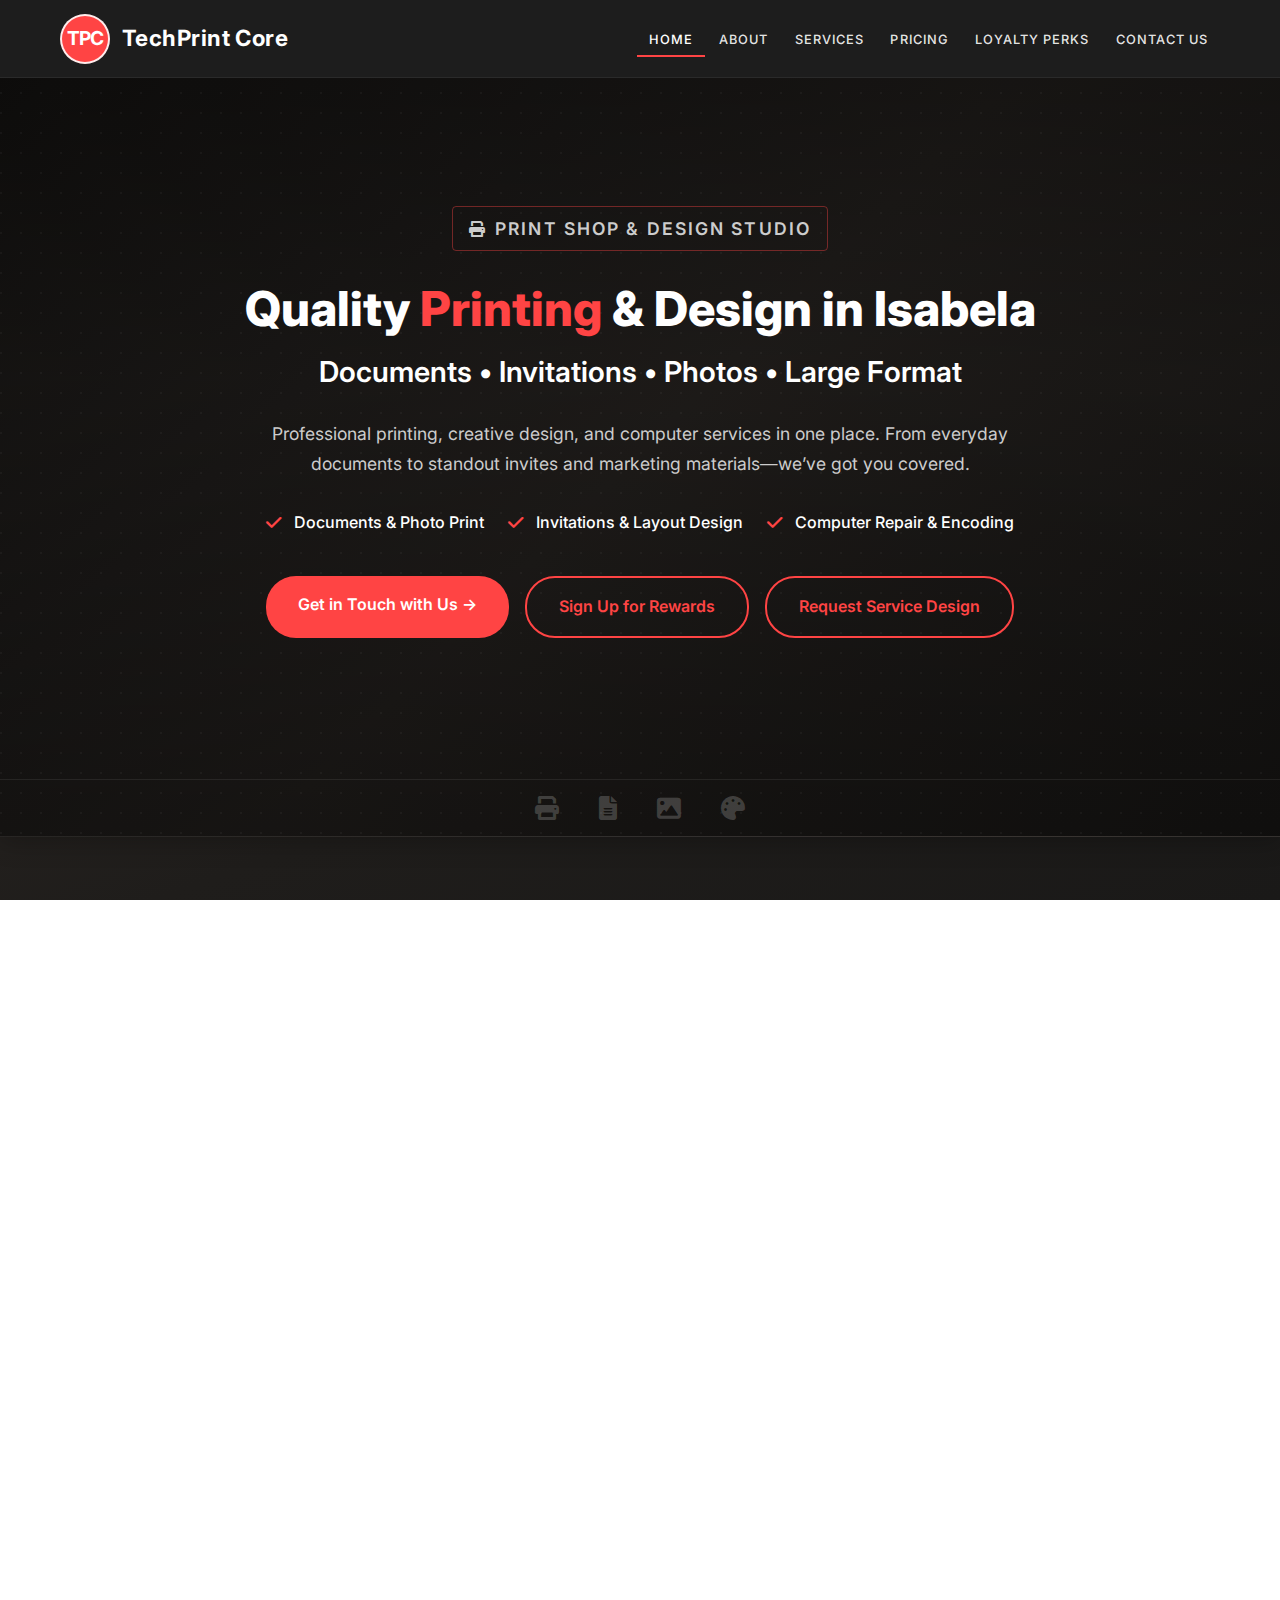
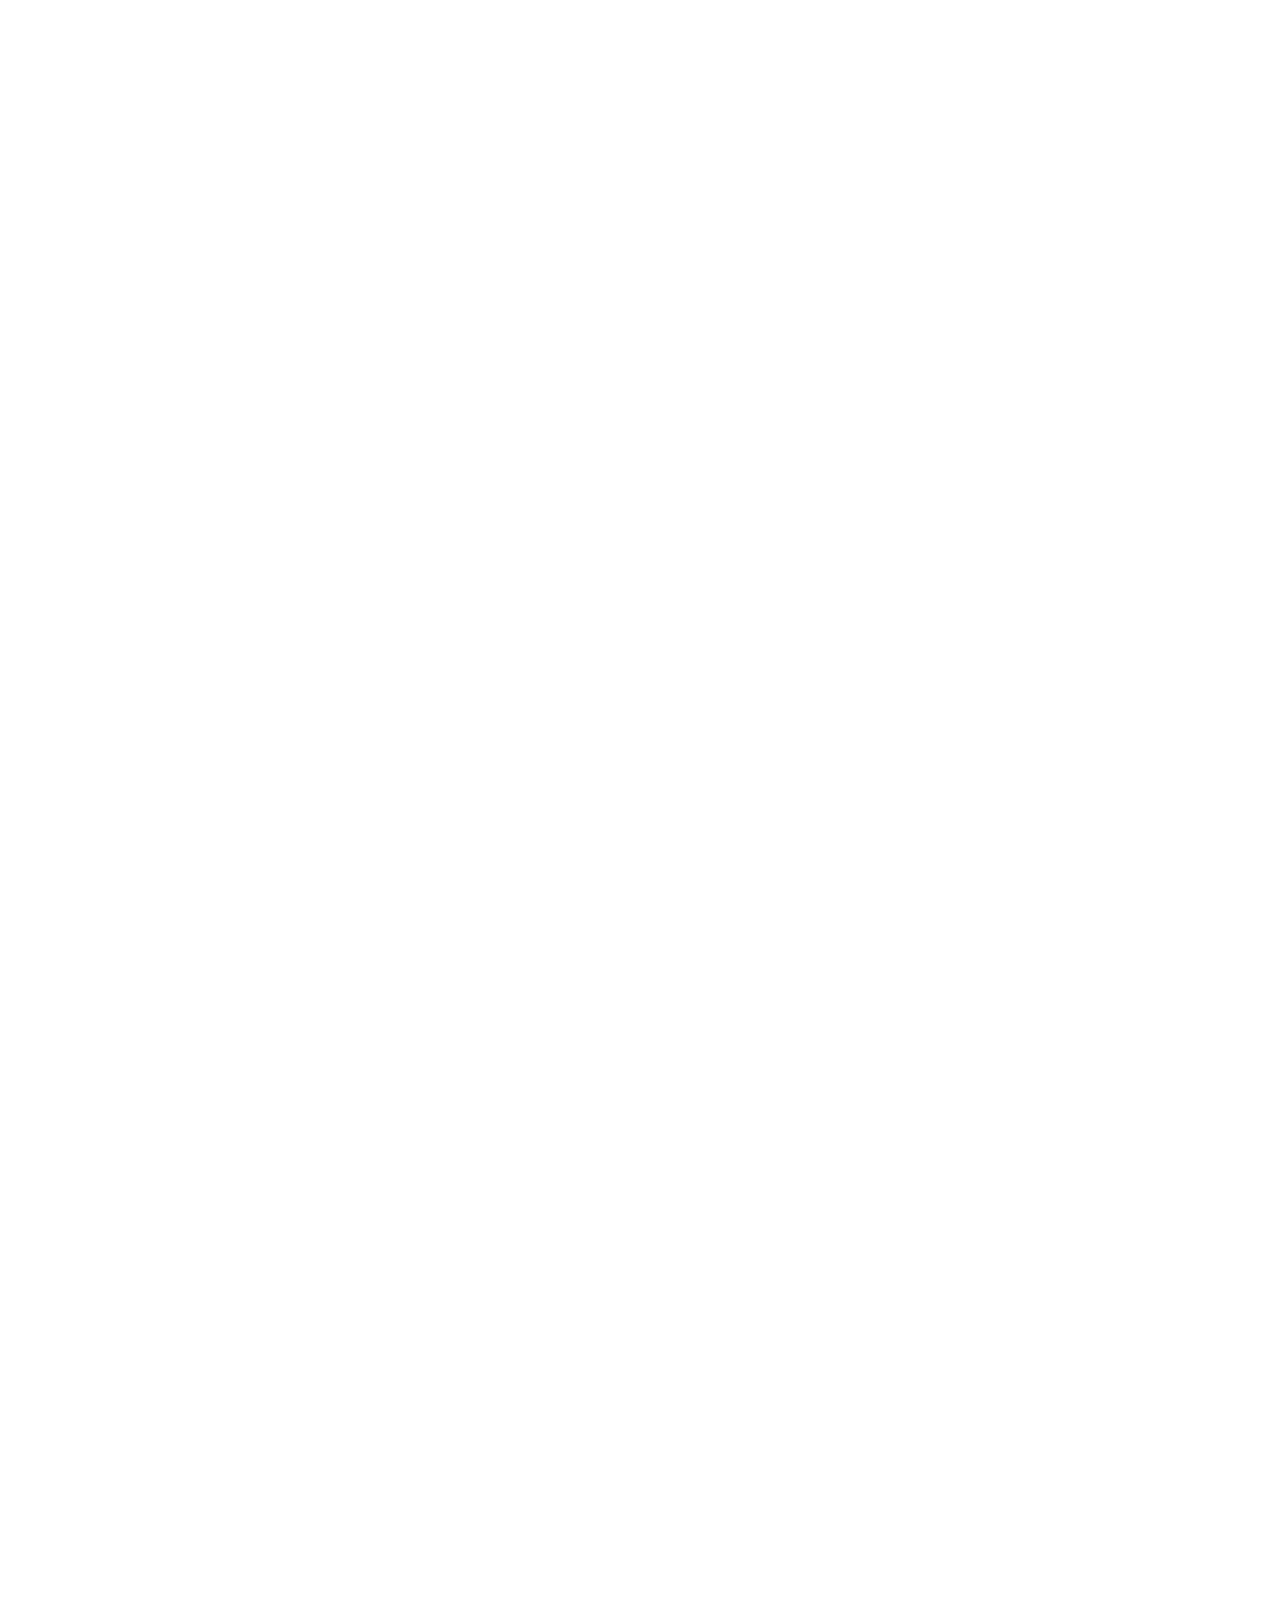
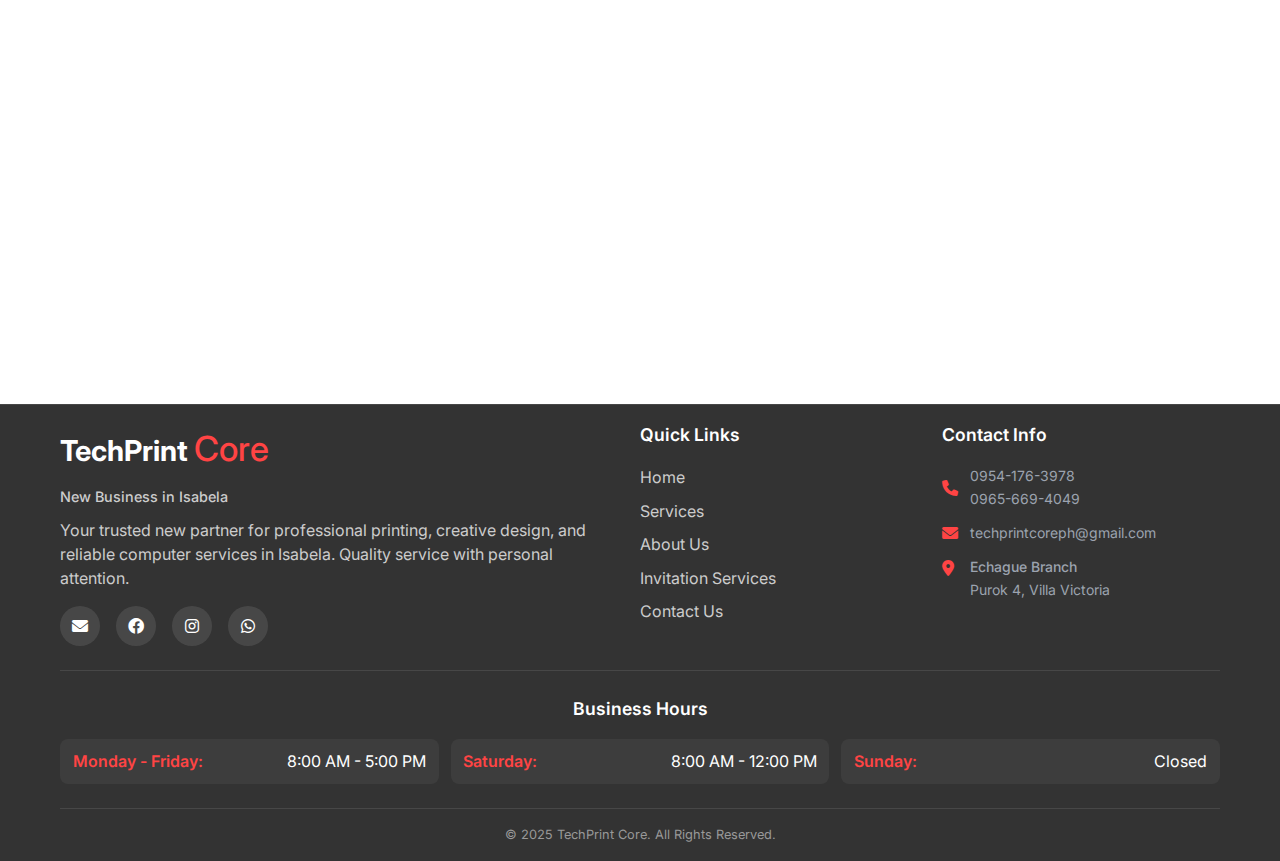
<file: index.html>
<!DOCTYPE html>
<html lang="en">
<head>
    <meta charset="UTF-8">
    <meta name="viewport" content="width=device-width, initial-scale=1.0, user-scalable=no">
    <title>TechPrintCore</title>
    <link rel="stylesheet" href="styles.css">
    <link href="https://cdnjs.cloudflare.com/ajax/libs/font-awesome/6.0.0/css/all.min.css" rel="stylesheet">
    <link href="https://fonts.googleapis.com/css2?family=Inter:wght@300;400;500;600;700;800&display=swap" rel="stylesheet">
    <link href="https://fonts.googleapis.com/css2?family=Playfair+Display:wght@600;700&display=swap" rel="stylesheet">
</head>
<body>
    <!-- Header -->
    <header class="header">
        <!-- Main Header -->
        <div class="main-header">
            <div class="container">
                <div class="header-content">
                    <a href="index.html" class="logo">
                        <span class="logo-circle" aria-hidden="true">TPC</span>
                        <span class="logo-name">TechPrint Core</span>
                    <button class="mobile-menu-toggle" id="mobileMenuToggle">
                            <span></span>
                            <span></span>
                            <span></span>
                    </button>
                    </a>
                    <nav class="nav" id="mainNav" aria-label="Main navigation">
                        <div class="nav-backdrop" id="navBackdrop" aria-hidden="true"></div>
                        <div class="nav-panel">
                            <ul>
                                <li><a href="index.html" class="active">HOME</a></li>
                                <li><a href="About.html">ABOUT</a></li>
                                <li><a href="Services.html">SERVICES</a></li>
                                <li><a href="Pricing.html">PRICING</a></li>
                                <li><a href="loyalty perks.html">LOYALTY PERKS</a></li>
                                <li><a href="Contact us.html">CONTACT US</a></li>
                            </ul>
                        </div>
                    </nav>
                </div>
            </div>
        </div>
    </header>

    <!-- Hero Section -->
    <section class="hero" id="home">
        <div class="hero-banner">
            <!-- Optional: add your own image - uncomment and set src, then add .hero-banner--has-image to .hero-banner
            <img src="images/hero-banner.jpg" alt="" class="hero-banner-img" aria-hidden="true">
            -->
            <div class="hero-banner-overlay"></div>
            <div class="hero-banner-graphic" aria-hidden="true">
                <div class="hero-banner-graphic-inner">
                    <i class="fas fa-print"></i>
                    <i class="fas fa-file-alt"></i>
                    <i class="fas fa-image"></i>
                    <i class="fas fa-palette"></i>
                </div>
            </div>
            <div class="container hero-banner-container">
                <div class="hero-content">
                    <div class="hero-left">
                        <p class="hero-badge"><i class="fas fa-print"></i> Print Shop & Design Studio</p>
                        <h1>Quality <span class="brand-name">Printing</span> & Design in Isabela</h1>
                        <h3>Documents • Invitations • Photos • Large Format</h3>
                        <p>Professional printing, creative design, and computer services in one place. From everyday documents to standout invites and marketing materials—we’ve got you covered.</p>
                        
                        <div class="service-highlights">
                            <div class="highlight">
                                <i class="fas fa-check"></i>
                                <span>Documents & Photo Print</span>
                            </div>
                            <div class="highlight">
                                <i class="fas fa-check"></i>
                                <span>Invitations & Layout Design</span>
                            </div>
                            <div class="highlight">
                                <i class="fas fa-check"></i>
                                <span>Computer Repair & Encoding</span>
                            </div>
                        </div>
                        
                        <div class="hero-buttons">
                            <a href="Contact us.html" class="btn-primary">Get in Touch with Us →</a>
                            <a href="loyalty perks.html" class="btn-secondary">Sign Up for Rewards</a>
                            <a href="Services.html" class="btn-secondary">Request Service Design</a>
                        </div>
                    </div>
                </div>
            </div>
        </div>
    </section>

    <!-- Services Section -->
    <section class="services" id="services">
        <div class="container">
            <div class="section-header">
                <h2>Printing, Design & More</h2>
                <p>From everyday documents to invitations, photos, and large-format prints—plus design and computer services. We’re your one-stop print shop in Isabela.</p>
            </div>
            
            <div class="services-container">
                <button class="scroll-btn scroll-left" id="scrollLeft">
                    <i class="fas fa-chevron-left"></i>
                </button>
                <div class="services-grid" id="servicesGrid">
                <div class="service-card">
                    <div class="service-content">
                        <div class="service-icon">
                            <i class="fas fa-print"></i>
                        </div>
                        <h3>Printing Services</h3>
                        <p>High-quality printing for documents, photos, and marketing materials with fast turnaround times.</p>
                        <div class="service-features">
                            <div class="feature">
                                <i class="fas fa-circle" style="color: #ff4444; font-size: 0.5rem;"></i>
                                <span>Black & White Printing (P2-5 per page)</span>
                            </div>
                            <div class="feature">
                                <i class="fas fa-circle" style="color: #ff4444; font-size: 0.5rem;"></i>
                                <span>Colored Printing (P8-15 per page)</span>
                            </div>
                            <div class="feature">
                                <i class="fas fa-circle" style="color: #ff4444; font-size: 0.5rem;"></i>
                                <span>Photo Printing (4R, 5R, 8R sizes)</span>
                            </div>
                            <div class="feature">
                                <i class="fas fa-circle" style="color: #ff4444; font-size: 0.5rem;"></i>
                                <span>Large Format Printing</span>
                            </div>
                        </div>
                    </div>
                </div>
                
                <div class="service-card">
                    <div class="service-content">
                        <div class="service-icon">
                            <i class="fas fa-laptop"></i>
                        </div>
                        <h3>Computer & Laptop Repair</h3>
                        <p>Professional hardware and software repair services for computers, laptops, and mobile devices.</p>
                        <div class="service-features">
                            <div class="feature">
                                <i class="fas fa-circle" style="color: #ff4444; font-size: 0.5rem;"></i>
                                <span>Hardware Diagnostics & Repair</span>
                            </div>
                            <div class="feature">
                                <i class="fas fa-circle" style="color: #ff4444; font-size: 0.5rem;"></i>
                                <span>Software Troubleshooting</span>
                            </div>
                            <div class="feature">
                                <i class="fas fa-circle" style="color: #ff4444; font-size: 0.5rem;"></i>
                                <span>Virus Removal & System Cleanup</span>
                            </div>
                            <div class="feature">
                                <i class="fas fa-circle" style="color: #ff4444; font-size: 0.5rem;"></i>
                                <span>Data Recovery Services</span>
                            </div>
                        </div>
                    </div>
                </div>
                
                <div class="service-card">
                    <div class="service-content">
                        <div class="service-icon">
                            <i class="fas fa-file-alt"></i>
                        </div>
                        <h3>Document Processing</h3>
                        <p>Comprehensive document services including scanning, copying, lamination, and binding.</p>
                        <div class="service-features">
                            <div class="feature">
                                <i class="fas fa-circle" style="color: #ff4444; font-size: 0.5rem;"></i>
                                <span>High-Resolution Scanning</span>
                            </div>
                            <div class="feature">
                                <i class="fas fa-circle" style="color: #ff4444; font-size: 0.5rem;"></i>
                                <span>Photocopying Services</span>
                            </div>
                            <div class="feature">
                                <i class="fas fa-circle" style="color: #ff4444; font-size: 0.5rem;"></i>
                                <span>Lamination (A4, Legal sizes)</span>
                            </div>
                            <div class="feature">
                                <i class="fas fa-circle" style="color: #ff4444; font-size: 0.5rem;"></i>
                                <span>Document Binding & Spiral</span>
                            </div>
                        </div>
                    </div>
                </div>
                
                <div class="service-card">
                    <div class="service-content">
                        <div class="service-icon">
                            <i class="fas fa-id-card"></i>
                        </div>
                        <h3>ID Making & Packages</h3>
                        <p>Professional ID card creation with various packages for schools, offices, and organizations.</p>
                        <div class="service-features">
                            <div class="feature">
                                <i class="fas fa-circle" style="color: #ff4444; font-size: 0.5rem;"></i>
                                <span>School ID Packages</span>
                            </div>
                            <div class="feature">
                                <i class="fas fa-circle" style="color: #ff4444; font-size: 0.5rem;"></i>
                                <span>Employee ID Cards</span>
                            </div>
                            <div class="feature">
                                <i class="fas fa-circle" style="color: #ff4444; font-size: 0.5rem;"></i>
                                <span>Rush ID Services (30 mins)</span>
                            </div>
                            <div class="feature">
                                <i class="fas fa-circle" style="color: #ff4444; font-size: 0.5rem;"></i>
                                <span>Bulk ID Discounts Available</span>
                            </div>
                        </div>
                    </div>
                </div>
                
                <div class="service-card">
                    <div class="service-content">
                        <div class="service-icon">
                            <i class="fas fa-envelope"></i>
                        </div>
                        <h3>Invitation & Event Materials</h3>
                        <p>Beautiful custom invitations and event materials for weddings, birthdays, and special occasions.</p>
                        <div class="service-features">
                            <div class="feature">
                                <i class="fas fa-circle" style="color: #ff4444; font-size: 0.5rem;"></i>
                                <span>Wedding Invitations</span>
                            </div>
                            <div class="feature">
                                <i class="fas fa-circle" style="color: #ff4444; font-size: 0.5rem;"></i>
                                <span>Birthday Invitations</span>
                            </div>
                            <div class="feature">
                                <i class="fas fa-circle" style="color: #ff4444; font-size: 0.5rem;"></i>
                                <span>Event Programs & Materials</span>
                            </div>
                            <div class="feature">
                                <i class="fas fa-circle" style="color: #ff4444; font-size: 0.5rem;"></i>
                                <span>Custom Design Services</span>
                            </div>
                        </div>
                    </div>
                </div>
                
                <div class="service-card">
                    <div class="service-content">
                        <div class="service-icon">
                            <i class="fas fa-palette"></i>
                        </div>
                        <h3>Creative Design Services</h3>
                        <p>Professional graphic design for logos, brochures, certificates, and marketing materials.</p>
                        <div class="service-features">
                            <div class="feature">
                                <i class="fas fa-circle" style="color: #ff4444; font-size: 0.5rem;"></i>
                                <span>Logo & Brand Design</span>
                            </div>
                            <div class="feature">
                                <i class="fas fa-circle" style="color: #ff4444; font-size: 0.5rem;"></i>
                                <span>Certificate Design</span>
                            </div>
                            <div class="feature">
                                <i class="fas fa-circle" style="color: #ff4444; font-size: 0.5rem;"></i>
                                <span>Brochure & Flyer Design</span>
                            </div>
                            <div class="feature">
                                <i class="fas fa-circle" style="color: #ff4444; font-size: 0.5rem;"></i>
                                <span>Business Card Design</span>
                            </div>
                        </div>
                    </div>
                </div>
                
                <div class="service-card">
                    <div class="service-content">
                        <div class="service-icon">
                            <i class="fas fa-edit"></i>
                        </div>
                        <h3>Editing Services</h3>
                        <p>Professional document editing, formatting, and typing services for academic and business needs.</p>
                        <div class="service-features">
                            <div class="feature">
                                <i class="fas fa-circle" style="color: #ff4444; font-size: 0.5rem;"></i>
                                <span>Document Typing & Formatting</span>
                            </div>
                            <div class="feature">
                                <i class="fas fa-circle" style="color: #ff4444; font-size: 0.5rem;"></i>
                                <span>Academic Paper Editing</span>
                            </div>
                            <div class="feature">
                                <i class="fas fa-circle" style="color: #ff4444; font-size: 0.5rem;"></i>
                                <span>Resume & CV Creation</span>
                            </div>
                            <div class="feature">
                                <i class="fas fa-circle" style="color: #ff4444; font-size: 0.5rem;"></i>
                                <span>Business Document Preparation</span>
                            </div>
                        </div>
                    </div>
                </div>
                
                <div class="service-card">
                    <div class="service-content">
                        <div class="service-icon">
                            <i class="fas fa-money-bill-wave"></i>
                        </div>
                        <h3>Cash In/Cash Out Services</h3>
                        <p>Convenient financial transaction services for digital payments and money transfers.</p>
                        <div class="service-features">
                            <div class="feature">
                                <i class="fas fa-circle" style="color: #ff4444; font-size: 0.5rem;"></i>
                                <span>GCash Cash In/Out</span>
                            </div>
                            <div class="feature">
                                <i class="fas fa-circle" style="color: #ff4444; font-size: 0.5rem;"></i>
                                <span>PayMaya Transactions</span>
                            </div>
                            <div class="feature">
                                <i class="fas fa-circle" style="color: #ff4444; font-size: 0.5rem;"></i>
                                <span>Bills Payment Services</span>
                            </div>
                            <div class="feature">
                                <i class="fas fa-circle" style="color: #ff4444; font-size: 0.5rem;"></i>
                                <span>Load & E-wallet Top-up</span>
                            </div>
                        </div>
                    </div>
                </div>
                </div>
                <button class="scroll-btn scroll-right" id="scrollRight">
                    <i class="fas fa-chevron-right"></i>
                </button>
            </div>
        </div>
    </section>


    <!-- Quality Section -->
    <section class="quality">
        <div class="container">
            <div class="quality-content">
                <h2>New Business, Proven Quality</h2>
                <p>Experience the difference of working with a dedicated team committed to excellence. We're here to build lasting relationships with every customer in Isabela.</p>
                <div class="quality-buttons">
                    <a href="Contact us.html" class="btn-primary">Get in Touch with Us →</a>
                    <a href="loyalty perks.html" class="btn-secondary">Sign Up for Rewards</a>
                    <a href="Services.html" class="btn-secondary">Request Service Design</a>
                </div>
            </div>
        </div>
    </section>

    <!-- Why Choose TechPrint Core Section -->
    <section class="why-choose">
        <div class="container">
            <h2>Why Choose TechPrint Core?</h2>
            <div class="features-container">
                <button class="scroll-btn scroll-left" id="featuresScrollLeft">
                    <i class="fas fa-chevron-left"></i>
                </button>
                <div class="features-grid" id="featuresGrid">
                <div class="feature-card">
                    <div class="feature-icon">
                        <i class="fas fa-certificate"></i>
                    </div>
                    <h3>Professional Quality</h3>
                    <p>State-of-the-art equipment and skilled technicians ensure top-quality results for every project.</p>
                </div>
                <div class="feature-card">
                    <div class="feature-icon">
                        <i class="fas fa-clock"></i>
                    </div>
                    <h3>Fast Turnaround</h3>
                    <p>Quick service without compromising quality. Most orders completed within 24 hours.</p>
                </div>
                <div class="feature-card">
                    <div class="feature-icon">
                        <i class="fas fa-heart"></i>
                    </div>
                    <h3>Affordable Pricing</h3>
                    <p>Competitive rates with transparent pricing. No hidden fees or surprise charges.</p>
                </div>
                <div class="feature-card">
                    <div class="feature-icon">
                        <i class="fas fa-users"></i>
                    </div>
                    <h3>Local Expertise</h3>
                    <p>Deep understanding of local needs with personalized service for every customer.</p>
                </div>
                <div class="feature-card">
                    <div class="feature-icon">
                        <i class="fas fa-star"></i>
                    </div>
                    <h3>Comprehensive Services</h3>
                    <p>One-stop solution for all your printing, design, and computer service needs.</p>
                </div>
                <div class="feature-card">
                    <div class="feature-icon">
                        <i class="fas fa-map-marker-alt"></i>
                    </div>
                    <h3>Convenient Location</h3>
                    <p>Easily accessible location in the heart of Jones, Isabela with ample parking.</p>
                </div>
                </div>
                <button class="scroll-btn scroll-right" id="featuresScrollRight">
                    <i class="fas fa-chevron-right"></i>
                </button>
            </div>
        </div>
    </section>

    <!-- Testimonials Section -->
    <section class="testimonials">
        <div class="container">
            <div class="testimonials-header">
                <div class="feedback-badge">
                    <i class="fas fa-star"></i>
                    <span>Customer Feedback</span>
                </div>
                <h2>What Our Early Customers Say</h2>
                <p>As a new business in Isabela, we're already making a positive impact. Here's what our first customers have to say about our services.</p>
            </div>
            
            <div class="testimonials-grid">
                <div class="testimonial-card">
                    <div class="stars">
                        <i class="fas fa-star"></i>
                        <i class="fas fa-star"></i>
                        <i class="fas fa-star"></i>
                        <i class="fas fa-star"></i>
                        <i class="fas fa-star"></i>
                    </div>
                    <blockquote>"Excellent invitation designs and service. They really understood what I wanted for my daughter's wedding."</blockquote>
                    <div class="customer">
                        <div class="customer-avatar">M</div>
                        <div class="customer-info">
                            <h4>Maria Santos</h4>
                            <span>Local Business Owner</span>
                        </div>
                    </div>
                </div>
                
                <div class="testimonial-card">
                    <div class="stars">
                        <i class="fas fa-star"></i>
                        <i class="fas fa-star"></i>
                        <i class="fas fa-star"></i>
                        <i class="fas fa-star"></i>
                        <i class="fas fa-star"></i>
                    </div>
                    <blockquote>"Reliable printing service, friendly team, and reasonable prices. Perfect for students like me."</blockquote>
                    <div class="customer">
                        <div class="customer-avatar">J</div>
                        <div class="customer-info">
                            <h4>John Reyes</h4>
                            <span>College Student</span>
                        </div>
                    </div>
                </div>
                
                <div class="testimonial-card">
                    <div class="stars">
                        <i class="fas fa-star"></i>
                        <i class="fas fa-star"></i>
                        <i class="fas fa-star"></i>
                        <i class="fas fa-star"></i>
                        <i class="fas fa-star"></i>
                    </div>
                    <blockquote>"Impressive computer repair service. Their technical knowledge is top-notch and they're very professional."</blockquote>
                    <div class="customer">
                        <div class="customer-avatar">C</div>
                        <div class="customer-info">
                            <h4>Carmen Lopez</h4>
                            <span>Teacher</span>
                        </div>
                    </div>
                </div>
            </div>
        </div>
    </section>

    <!-- Pre-Footer -->
    <section class="pre-footer">
        <div class="container">
            <div class="pre-footer-content">
                <p>Join our growing family of satisfied customers in Isabela.</p>
                <div class="rating">
                    <div class="stars">
                        <i class="fas fa-star"></i>
                        <i class="fas fa-star"></i>
                        <i class="fas fa-star"></i>
                        <i class="fas fa-star"></i>
                        <i class="fas fa-star"></i>
                    </div>
                    <span>Early Reviews: Excellent Service</span>
                </div>
                <p class="commitment">
                    <i class="fas fa-star"></i>
                    New business commitment to quality
                    <i class="fas fa-star"></i>
                </p>
            </div>
        </div>
    </section>

    <!-- Footer -->
    <footer class="footer">
        <div class="container">
            <div class="footer-content">
                <div class="footer-left">
                    <div class="footer-logo">
                        <h3>TechPrint <span class="core-text">Core</span></h3>
                        <span>New Business in Isabela</span>
                    </div>
                    <p>Your trusted new partner for professional printing, creative design, and reliable computer services in Isabela. Quality service with personal attention.</p>
                    <div class="social-links">
                        <a href="mailto:techprintcoreph@gmail.com"><i class="fas fa-envelope"></i></a>
                        <a href="https://www.facebook.com/techprintcore" target="_blank"><i class="fab fa-facebook"></i></a>
                        <a href="https://www.instagram.com/techprintcoreph/" target="_blank"><i class="fab fa-instagram"></i></a>
                        <a href="https://wa.me/639541763978" target="_blank"><i class="fab fa-whatsapp"></i></a>
                    </div>
                </div>
                
                <div class="footer-middle">
                    <h4>Quick Links</h4>
                    <ul>
                        <li><a href="index.html">Home</a></li>
                        <li><a href="Services.html">Services</a></li>
                        <li><a href="About.html">About Us</a></li>
                        <li><a href="loyalty perks.html">Invitation Services</a></li>
                        <li><a href="Contact us.html">Contact Us</a></li>
                    </ul>
                </div>
                
                <div class="footer-right">
                    <h4 class="text-lg font-semibold mb-6">Contact Info</h4>
                    <ul class="space-y-4">
                        <li class="flex items-center">
                            <i class="fas fa-phone h-4 w-4 text-red-400 mr-3 flex-shrink-0"></i>
                            <div class="text-sm text-gray-400">
                                <div>0954-176-3978</div>
                                <div>0965-669-4049</div>
                            </div>
                        </li>
                        <li class="flex items-center">
                            <i class="fas fa-envelope h-4 w-4 text-red-400 mr-3 flex-shrink-0"></i>
                            <span class="text-sm text-gray-400">techprintcoreph@gmail.com</span>
                        </li>
                        <li class="flex items-start">
                            <i class="fas fa-map-marker-alt h-4 w-4 text-red-400 mr-3 mt-1 flex-shrink-0"></i>
                            <div class="text-sm text-gray-400">
                                <div class="font-medium">Echague Branch</div>
                                <div>Purok 4, Villa Victoria</div>
                            </div>
                        </li>
                    </ul>
                </div>
            </div>
            
            <div class="business-hours">
                <h4>Business Hours</h4>
                <div class="hours-grid">
                    <div class="hours-item">
                        <span class="day">Monday - Friday:</span>
                        <span class="time">8:00 AM - 5:00 PM</span>
                    </div>
                    <div class="hours-item">
                        <span class="day">Saturday:</span>
                        <span class="time">8:00 AM - 12:00 PM</span>
                    </div>
                    <div class="hours-item">
                        <span class="day">Sunday:</span>
                        <span class="time">Closed</span>
                    </div>
                </div>
            </div>
            
            <div class="footer-bottom">
                <p>&copy; 2025 TechPrint Core. All Rights Reserved.</p>
            </div>
        </div>
    </footer>

    <!-- Chatbot Script -->
    <script src='https://cdn.jotfor.ms/agent/embedjs/01998af69764716896d755186c955ea5e6db/embed.js'>
    </script>
    
    <!-- Chatbot Restart Configuration -->
    <script>
        // Chatbot restart functionality
        document.addEventListener('DOMContentLoaded', function() {
            // Wait for chatbot to load
            setTimeout(function() {
                // Listen for conversation end events
                if (window.JotFormAgent) {
                    // Reset chatbot after conversation ends
                    window.JotFormAgent.on('conversation:end', function() {
                        setTimeout(function() {
                            // Restart the chatbot widget
                            if (window.JotFormAgent && window.JotFormAgent.reset) {
                                window.JotFormAgent.reset();
                            }
                        }, 2000); // Wait 2 seconds before restarting
                    });
                }
            }, 3000); // Wait 3 seconds for chatbot to fully load
        });
    </script>

    <!-- Return to Top Button -->
    <button id="returnToTop" class="return-to-top" title="Return to Top">
        <i class="fas fa-arrow-up"></i>
    </button>

    <!-- Service Design Modal -->
    <div id="serviceModal" class="modal">
        <div class="modal-content">
            <div class="modal-header">
                <h2>Request Service Design</h2>
                <span class="close">&times;</span>
            </div>
            <div class="modal-body">
                <div class="form-tabs">
                    <button class="tab-btn active" onclick="openTab(event, 'invitationForm')">Invitation Request</button>
                    <button class="tab-btn" onclick="openTab(event, 'designForm')">Design Services</button>
                </div>
                
                <!-- Invitation Request Form -->
                <div id="invitationForm" class="tab-content active">
                    <form class="service-form">
                        <h3>Personal Information</h3>
                        <div class="form-group">
                            <label for="invFullName">Full Name *</label>
                            <input type="text" id="invFullName" name="invFullName" required>
                        </div>
                        <div class="form-group">
                            <label for="invEmail">Email *</label>
                            <input type="email" id="invEmail" name="invEmail" required>
                        </div>
                        <div class="form-group">
                            <label for="invPhone">Phone Number *</label>
                            <input type="tel" id="invPhone" name="invPhone" required>
                        </div>
                        <div class="form-group">
                            <label for="invAddress">Address *</label>
                            <textarea id="invAddress" name="invAddress" required></textarea>
                        </div>
                        
                        <h3>Event Details</h3>
                        <div class="form-group">
                            <label for="eventType">Event Type *</label>
                            <select id="eventType" name="eventType" required onchange="toggleOtherEvent()">
                                <option value="">Select event type</option>
                                <option value="wedding">Wedding</option>
                                <option value="birthday">Birthday Party</option>
                                <option value="corporate">Corporate Event</option>
                                <option value="graduation">Graduation</option>
                                <option value="anniversary">Anniversary</option>
                                <option value="babyshower">Baby Shower</option>
                                <option value="other">Other</option>
                            </select>
                        </div>
                        <div class="form-group" id="otherEventGroup" style="display: none;">
                            <label for="otherEventType">Please specify event type *</label>
                            <input type="text" id="otherEventType" name="otherEventType" placeholder="Enter your event type...">
                        </div>
                        <div class="form-group">
                            <label for="eventDate">Event Date *</label>
                            <input type="date" id="eventDate" name="eventDate" required>
                        </div>
                        <div class="form-group">
                            <label for="packageSize">Package Size *</label>
                            <select id="packageSize" name="packageSize" required>
                                <option value="">Select package</option>
                                <option value="5r-3x4">5R with 3x4 Tarpaulin (20 invitations) ₱900</option>
                                <option value="4r-2x3">4R with 2x3 Tarpaulin (20 invitations) ₱750</option>
                            </select>
                        </div>
                        <div class="form-group">
                            <label for="invitationsRecopies">Number of Invitations (recopies ₱20/each) *</label>
                            <input type="number" id="invitationsRecopies" name="invitationsRecopies" required>
                        </div>
                        <div class="form-group">
                            <label for="eventDetails">Event Details (Event/Celebrant Name, Location, Date, Names of Attendees/invited)</label>
                            <textarea id="eventDetails" name="eventDetails" placeholder="Enter event details including celebrant name, location, date, and names of attendees/invited guests..."></textarea>
                        </div>
                        <div class="form-group">
                            <label><strong>File Attachments:</strong> If you have documents, photos, or event details ready, you can attach them directly when the email client opens after form submission.</label>
                        </div>
                        
                        <h3>Design Preference</h3>
                        <div class="form-group">
                            <label for="designPreference">Design Preference *</label>
                            <select id="designPreference" name="designPreference" required>
                                <option value="">Select design style</option>
                                <option value="modern">Modern & Minimalist</option>
                                <option value="classic">Classic & Elegant</option>
                                <option value="fun">Fun & Creative</option>
                                <option value="traditional">Traditional & Formal</option>
                                <option value="custom">Custom Design</option>
                            </select>
                        </div>
                        <div class="form-group">
                            <label for="specialRequests">Special Requests / Additional Details</label>
                            <textarea id="specialRequests" name="specialRequests" placeholder="Any specific requirements or additional information..."></textarea>
                        </div>
                        
                        <h3>Timeline</h3>
                        <div class="form-group">
                            <label for="invitationTimeline">When do you need the invitations? *</label>
                            <select id="invitationTimeline" name="invitationTimeline" required>
                                <option value="">Select timeline</option>
                                <option value="asap">ASAP (+₱100 rush fee)</option>
                                <option value="1-week">Within 1 week</option>
                                <option value="2-weeks">Within 2 weeks</option>
                                <option value="1-month">Within 1 month</option>
                                <option value="flexible">Flexible</option>
                            </select>
                            <small style="color: #ff4444; font-size: 0.8rem; margin-top: 0.3rem; display: block;">Please note: Invitations must be requested 1-2 weeks or more prior to the needed date. ASAP timeline projects include an additional ₱100 rush fee.</small>
                        </div>
                        <div class="form-group">
                            <label for="invitationDate">Expected Completion Date</label>
                            <input type="date" id="invitationDate" name="invitationDate">
                        </div>
                        
                        <button type="submit" class="btn-submit">Submit Invitation Request</button>
                    </form>
                </div>
                
                <!-- Design Services Form -->
                <div id="designForm" class="tab-content">
                    <form class="service-form">
                        <h3>Personal Information</h3>
                        <div class="form-group">
                            <label for="desFullName">Full Name *</label>
                            <input type="text" id="desFullName" name="desFullName" required>
                        </div>
                        <div class="form-group">
                            <label for="desEmail">Email *</label>
                            <input type="email" id="desEmail" name="desEmail" required>
                        </div>
                        <div class="form-group">
                            <label for="desPhone">Phone Number *</label>
                            <input type="tel" id="desPhone" name="desPhone" required>
                        </div>
                        <div class="form-group">
                            <label for="desAddress">Address *</label>
                            <textarea id="desAddress" name="desAddress" required></textarea>
                        </div>
                        
                        <h3>Design Type</h3>
                        <div class="form-group">
                            <label for="designType">Select Design Type *</label>
                            <select id="designType" name="designType" required>
                                <option value="">Select design type</option>
                                <option value="invitation-design">Invitation (Design Only)</option>
                                <option value="logo">Logo Design</option>
                                <option value="business-card">Business Card Design</option>
                                <option value="flyer">Flyer Design</option>
                                <option value="invitation">Invitation Design</option>
                                <option value="banner">Banner Design</option>
                                <option value="calling-cards">Calling Cards</option>
                                <option value="packaging">Packaging</option>
                                <option value="labels">Labels / Stickers</option>
                            </select>
                        </div>
                        <div class="form-group">
                            <label for="designDescription">Project Description</label>
                            <textarea id="designDescription" name="designDescription" placeholder="Describe your design project in detail..."></textarea>
                        </div>
                        <div class="form-group">
                            <label for="designTimeline">Timeline</label>
                            <select id="designTimeline" name="designTimeline">
                                <option value="">Select timeline</option>
                                <option value="asap">ASAP (+₱100 rush fee)</option>
                                <option value="1-week">Within 1 week</option>
                                <option value="2-weeks">Within 2 weeks</option>
                                <option value="1-month">Within 1 month</option>
                                <option value="flexible">Flexible</option>
                            </select>
                            <small style="color: #ff4444; font-size: 0.8rem; margin-top: 0.3rem; display: block;">Please note: Invitations must be requested 1-2 weeks or more prior to the needed date. ASAP timeline projects include an additional ₱100 rush fee.</small>
                        </div>
                        <div class="form-group">
                            <label for="designDate">Expected Completion Date</label>
                            <input type="date" id="designDate" name="designDate">
                        </div>
                        
                        <div class="form-group">
                            <label><strong>File Attachments:</strong> If you have documents, photos, or design references ready, you can attach them directly when the email client opens after form submission.</label>
                        </div>
                        
                        <button type="submit" class="btn-submit">Submit Design Request</button>
                    </form>
                </div>
            </div>
        </div>
    </div>



    <script>
        // Initialize form submissions
        document.addEventListener('DOMContentLoaded', function() {
            initializeFormSubmissions();
        });
        
        
        // Modal functionality
        const modal = document.getElementById('serviceModal');
        const closeBtn = document.querySelector('.close');
        const serviceButtons = document.querySelectorAll('a[href="Services.html"].btn-secondary');
        
        // Open modal when clicking "Request Service Design" buttons
        serviceButtons.forEach(button => {
            button.addEventListener('click', function(e) {
                e.preventDefault();
                modal.style.display = 'block';
            });
        });
        
        // Initialize form submissions
        function initializeFormSubmissions() {
            // Service request forms
            const invitationForm = document.querySelector('#invitationForm form');
            if (invitationForm) {
                invitationForm.addEventListener('submit', function(e) {
                    e.preventDefault();
                    submitInvitationForm();
                });
            }
            
            const designForm = document.querySelector('#designForm form');
            if (designForm) {
                designForm.addEventListener('submit', function(e) {
                    e.preventDefault();
                    submitDesignForm();
                });
            }
        }
        
        
        // Form submission functions
        function submitInvitationForm() {
            const formData = new FormData();
            
            // Collect form data
            formData.append('formType', 'Invitation Request');
            formData.append('fullName', document.getElementById('invFullName').value);
            formData.append('email', document.getElementById('invEmail').value);
            formData.append('phone', document.getElementById('invPhone').value);
            formData.append('address', document.getElementById('invAddress').value);
            formData.append('eventType', document.getElementById('eventType').value);
            formData.append('otherEventType', document.getElementById('otherEventType').value);
            formData.append('eventDate', document.getElementById('eventDate').value);
            formData.append('packageSize', document.getElementById('packageSize').value);
            formData.append('invitationsRecopies', document.getElementById('invitationsRecopies').value);
            formData.append('eventDetails', document.getElementById('eventDetails').value);
            formData.append('invitationTimeline', document.getElementById('invitationTimeline').value);
            formData.append('invitationDate', document.getElementById('invitationDate').value);
            formData.append('designPreference', document.getElementById('designPreference').value);
            formData.append('specialRequests', document.getElementById('specialRequests').value);
            
            // Send to email
            sendToEmail(formData, 'Invitation Request');
        }
        
        function submitDesignForm() {
            const formData = new FormData();
            
            // Collect form data
            formData.append('formType', 'Design Services Request');
            formData.append('fullName', document.getElementById('desFullName').value);
            formData.append('email', document.getElementById('desEmail').value);
            formData.append('phone', document.getElementById('desPhone').value);
            formData.append('address', document.getElementById('desAddress').value);
            formData.append('designType', document.getElementById('designType').value);
            formData.append('designDescription', document.getElementById('designDescription').value);
            formData.append('designTimeline', document.getElementById('designTimeline').value);
            formData.append('designDate', document.getElementById('designDate').value);
            
            // Send to email
            sendToEmail(formData, 'Design Services Request');
        }
        
        function sendToEmail(formData, requestType) {
            const emailSubject = `${requestType} - ${formData.get('fullName')}`;
            const emailBody = generateEmailBody(formData);
            
            // Universal email client handler
            openEmailClient(emailSubject, emailBody);
            
            // Show success message
            alert('Service request submitted successfully! Your email client should open with the request details. Please send the email to complete your submission.');
            
            // Close modal
            document.getElementById('serviceModal').style.display = 'none';
            
            // Reset forms
            resetForms();
        }
        
        // Universal email client function for all devices
        function openEmailClient(subject, body) {
            const email = 'techprintcoreph@gmail.com';
            const mailtoLink = `mailto:${email}?subject=${encodeURIComponent(subject)}&body=${encodeURIComponent(body)}`;
            
            // Try different methods based on device capabilities
            try {
                // Method 1: Direct mailto link (works on most desktop browsers)
                if (navigator.userAgent.indexOf('Mobile') === -1 && navigator.userAgent.indexOf('Tablet') === -1) {
                    window.location.href = mailtoLink;
                    return;
                }
                
                // Method 2: Create temporary link and click (better for mobile)
                const tempLink = document.createElement('a');
                tempLink.href = mailtoLink;
                tempLink.style.display = 'none';
                document.body.appendChild(tempLink);
                tempLink.click();
                document.body.removeChild(tempLink);
                
                // Fallback: Show manual instructions
                setTimeout(() => {
                    showEmailInstructions(subject, body, email);
                }, 1000);
                
            } catch (error) {
                // Fallback: Show manual instructions
                showEmailInstructions(subject, body, email);
            }
        }
        
        // Show manual email instructions as fallback
        function showEmailInstructions(subject, body, email) {
            const instructions = `
Email Instructions:
1. Open your email app
2. Create a new email
3. To: ${email}
4. Subject: ${subject}
5. Copy and paste this message:

${body}

6. Send the email
            `;
            
            if (confirm('Email client didn\'t open automatically. Would you like to see manual instructions?')) {
                alert(instructions);
            }
        }
        
        function generateEmailBody(formData) {
            let body = `New ${formData.get('formType')} received:\n\n`;
            
            // Add all form fields to email body
            for (let [key, value] of formData.entries()) {
                if (!key.startsWith('file_') && value) {
                    body += `${key}: ${value}\n`;
                }
            }
            
            body += `\nNote: If you have any documents, photos, or event details to attach, please include them with this email.\n`;
            
            return body;
        }
        
        function resetForms() {
            // Reset all form fields
            document.querySelectorAll('input, select, textarea').forEach(field => {
                if (field.type !== 'submit' && field.type !== 'button') {
                    field.value = '';
                }
            });
        }
        
        // Close modal
        closeBtn.addEventListener('click', function() {
            modal.style.display = 'none';
        });
        
        // Close modal when clicking outside
        window.addEventListener('click', function(e) {
            if (e.target === modal) {
                modal.style.display = 'none';
            }
        });
        
        // Tab functionality
        function openTab(evt, tabName) {
            const tabContents = document.getElementsByClassName('tab-content');
            const tabButtons = document.getElementsByClassName('tab-btn');
            
            for (let i = 0; i < tabContents.length; i++) {
                tabContents[i].classList.remove('active');
            }
            
            for (let i = 0; i < tabButtons.length; i++) {
                tabButtons[i].classList.remove('active');
            }
            
            document.getElementById(tabName).classList.add('active');
            evt.currentTarget.classList.add('active');
        }
        
        // Toggle "Other" event type input
        function toggleOtherEvent() {
            const eventType = document.getElementById('eventType');
            const otherEventGroup = document.getElementById('otherEventGroup');
            const otherEventInput = document.getElementById('otherEventType');
            
            if (eventType.value === 'other') {
                otherEventGroup.style.display = 'block';
                otherEventInput.required = true;
            } else {
                otherEventGroup.style.display = 'none';
                otherEventInput.required = false;
                otherEventInput.value = '';
            }
        }
        
        
        
        // Mobile Menu Toggle (portfolio-style: slide-in + backdrop)
        document.addEventListener('DOMContentLoaded', function() {
            const mobileMenuToggle = document.getElementById('mobileMenuToggle');
            const mainNav = document.getElementById('mainNav');
            const navBackdrop = document.getElementById('navBackdrop');
            
            function closeMenu() {
                if (mainNav) mainNav.classList.remove('nav-open');
                if (mobileMenuToggle) mobileMenuToggle.classList.remove('active');
                document.body.classList.remove('menu-open');
            }
            
            if (mobileMenuToggle && mainNav) {
                mobileMenuToggle.addEventListener('click', function() {
                    mainNav.classList.toggle('nav-open');
                    mobileMenuToggle.classList.toggle('active');
                    document.body.classList.toggle('menu-open');
                });
                
                if (navBackdrop) {
                    navBackdrop.addEventListener('click', closeMenu);
                }
                
                mainNav.querySelectorAll('a').forEach(link => {
                    link.addEventListener('click', closeMenu);
                });
                
                document.addEventListener('keydown', function(e) {
                    if (e.key === 'Escape' && mainNav.classList.contains('nav-open')) closeMenu();
                });
            }
        });

        // Page Transition Effects
        document.addEventListener('DOMContentLoaded', function() {
            // Add animation classes to sections
            const sections = document.querySelectorAll('section');
            sections.forEach((section, index) => {
                if (index % 2 === 0) {
                    section.classList.add('section-animate');
                } else {
                    section.classList.add('section-animate-alt');
                }
            });

            // Add staggered animation to cards and elements
            const cards = document.querySelectorAll('.card, .service-card, .pricing-card');
            cards.forEach((card, index) => {
                card.style.animationDelay = `${index * 0.1}s`;
                card.classList.add('section-animate-delay');
            });

            // Navigation link click effects
            const navLinks = document.querySelectorAll('nav a, .btn-primary, .btn-secondary');
            navLinks.forEach(link => {
                link.addEventListener('click', function(e) {
                    // Add click animation
                    this.style.transform = 'scale(0.95)';
                    setTimeout(() => {
                        this.style.transform = '';
                    }, 150);
                });
            });

            // Intersection Observer for scroll animations
            const observerOptions = {
                threshold: 0.1,
                rootMargin: '0px 0px -50px 0px'
            };

            const observer = new IntersectionObserver((entries) => {
                entries.forEach(entry => {
                    if (entry.isIntersecting) {
                        entry.target.style.opacity = '1';
                        entry.target.style.transform = 'translateY(0)';
                    }
                });
            }, observerOptions);

            // Observe all sections for scroll animations
            sections.forEach(section => {
                section.style.opacity = '0';
                section.style.transform = 'translateY(30px)';
                section.style.transition = 'opacity 0.6s ease, transform 0.6s ease';
                observer.observe(section);
            });
        });

        // Return to Top Button
        document.addEventListener('DOMContentLoaded', function() {
            const returnToTopBtn = document.getElementById('returnToTop');
            
            // Show/hide button based on scroll position
            window.addEventListener('scroll', function() {
                if (window.pageYOffset > 300) {
                    returnToTopBtn.classList.add('show');
                } else {
                    returnToTopBtn.classList.remove('show');
                }
            });
            
            // Smooth scroll to top when clicked
            returnToTopBtn.addEventListener('click', function() {
                window.scrollTo({
                    top: 0,
                    behavior: 'smooth'
                });
            });
        });

        // Services Scroll Buttons
        document.addEventListener('DOMContentLoaded', function() {
            const scrollLeftBtn = document.getElementById('scrollLeft');
            const scrollRightBtn = document.getElementById('scrollRight');
            const servicesGrid = document.getElementById('servicesGrid');
            
            if (scrollLeftBtn && scrollRightBtn && servicesGrid) {
                // Update button states based on scroll position
                function updateButtonStates() {
                    const scrollLeft = servicesGrid.scrollLeft;
                    const maxScrollLeft = servicesGrid.scrollWidth - servicesGrid.clientWidth;
                    
                    scrollLeftBtn.disabled = scrollLeft <= 0;
                    scrollRightBtn.disabled = scrollLeft >= maxScrollLeft;
                }
                
                // Scroll left
                scrollLeftBtn.addEventListener('click', function() {
                    servicesGrid.scrollBy({
                        left: -300,
                        behavior: 'smooth'
                    });
                });
                
                // Scroll right
                scrollRightBtn.addEventListener('click', function() {
                    servicesGrid.scrollBy({
                        left: 300,
                        behavior: 'smooth'
                    });
                });
                
                // Update button states on scroll
                servicesGrid.addEventListener('scroll', updateButtonStates);
                
                // Initial button state update
                updateButtonStates();
            }
        });

        // Features Scroll Buttons
        document.addEventListener('DOMContentLoaded', function() {
            const featuresScrollLeftBtn = document.getElementById('featuresScrollLeft');
            const featuresScrollRightBtn = document.getElementById('featuresScrollRight');
            const featuresGrid = document.getElementById('featuresGrid');
            
            if (featuresScrollLeftBtn && featuresScrollRightBtn && featuresGrid) {
                // Update button states based on scroll position
                function updateFeaturesButtonStates() {
                    const scrollLeft = featuresGrid.scrollLeft;
                    const maxScrollLeft = featuresGrid.scrollWidth - featuresGrid.clientWidth;
                    
                    featuresScrollLeftBtn.disabled = scrollLeft <= 0;
                    featuresScrollRightBtn.disabled = scrollLeft >= maxScrollLeft;
                }
                
                // Scroll left
                featuresScrollLeftBtn.addEventListener('click', function() {
                    featuresGrid.scrollBy({
                        left: -300,
                        behavior: 'smooth'
                    });
                });
                
                // Scroll right
                featuresScrollRightBtn.addEventListener('click', function() {
                    featuresGrid.scrollBy({
                        left: 300,
                        behavior: 'smooth'
                    });
                });
                
                // Update button states on scroll
                featuresGrid.addEventListener('scroll', updateFeaturesButtonStates);
                
                // Initial button state update
                updateFeaturesButtonStates();
            }
        });
    </script>
</body>
</html>
</file>
<file: styles.css>
/* Reset and Base Styles */
* {
    margin: 0;
    padding: 0;
    box-sizing: border-box;
}

body {
    font-family: 'Inter', sans-serif;
    line-height: 1.6;
    color: #ffffff;
    /* Print-studio feel: dark base with subtle warm paper tone */
    background: linear-gradient(160deg, #1c1917 0%, #252220 20%, #2a2522 40%, #1f1d1b 70%, #1a1918 100%);
    background-attachment: fixed;
    min-height: 100vh;
    padding-top: 72px;
}

.container {
    max-width: 1200px;
    margin: 0 auto;
    padding: 0 20px;
}

/* Header Styles - reference: dark bar, circular logo, gold name, hamburger right */
.header {
    background: #1D1D1D;
    position: fixed;
    top: 0;
    left: 0;
    right: 0;
    z-index: 1000;
    transition: all 0.3s ease;
    border-bottom: 1px solid rgba(255, 255, 255, 0.06);
}

.contact-info {
    display: flex;
    gap: 1rem;
}

.contact-item {
    display: flex;
    align-items: center;
    gap: 0.35rem;
    color: rgba(255, 255, 255, 0.85);
    font-size: 0.7rem;
    font-weight: 400;
}

.contact-item i {
    color: #ff4444;
    font-size: 0.65rem;
    opacity: 0.9;
}

.contact-item span {
    margin-right: 0.6rem;
}

.social-media {
    display: flex;
    align-items: center;
    gap: 0.5rem;
    color: rgba(255, 255, 255, 0.8);
    font-weight: 500;
    font-size: 0.75rem;
}

.social-icons {
    display: flex;
    gap: 0.25rem;
}

.social-icons a {
    width: 22px;
    height: 22px;
    background: transparent;
    border: 1px solid rgba(255, 255, 255, 0.2);
    border-radius: 50%;
    display: flex;
    align-items: center;
    justify-content: center;
    color: #ffffff;
    text-decoration: none;
    font-size: 0.65rem;
    transition: all 0.25s ease;
}

.social-icons a:hover {
    border-color: #ff4444;
    color: #ff4444;
}

/* Main Header - single bar with logo + nav */
.main-header {
    padding: 0.85rem 0;
    background: transparent;
}

.main-header .container {
    max-width: 1200px;
    width: 100%;
    margin: 0 auto;
    padding: 0 20px;
    box-sizing: border-box;
}

.header-content {
    display: flex;
    align-items: center;
    justify-content: space-between;
    gap: 1rem;
    width: 100%;
}

/* When button is inside .logo: img + name on left, button on right */
.logo {
    display: flex;
    align-items: center;
    gap: 0.75rem;
    text-decoration: none;
    color: inherit;
    flex-shrink: 0;
}

.logo:has(.mobile-menu-toggle) {
    width: 100%;
    justify-content: space-between;
}

.logo-img {
    width: 44px;
    height: 44px;
    min-width: 44px;
    min-height: 44px;
    object-fit: contain;
    display: block;
    flex-shrink: 0;
}

.logo-circle {
    width: 44px;
    height: 44px;
    min-width: 44px;
    min-height: 44px;
    border-radius: 50%;
    border: 2px solid rgba(255, 255, 255, 0.9);
    display: flex;
    align-items: center;
    justify-content: center;
    font-weight: 800;
    font-size: 0.75rem;
    letter-spacing: -0.04em;
    color: #ff4444;
    font-family: 'Inter', sans-serif;
    flex-shrink: 0;
    line-height: 1;
}

.logo-name {
    font-family: 'Inter', sans-serif;
    font-weight: 700;
    font-size: 1.4rem;
    color: #ffffff;
    letter-spacing: 0.02em;
    line-height: 1.2;
    display: inline-block;
    vertical-align: middle;
}

.logo-name .logo-core {
    color: #ff4444;
}

.logo:hover .logo-name {
    color: #ffffff;
}

.logo:hover .logo-name .logo-core {
    color: #ff5555;
}

.logo:hover .logo-circle {
    border-color: #fff;
}

.logo:hover .logo-img {
    opacity: 0.95;
}

.core-text {
    color: #ff4444;
}

.new-badge {
    color: #ff4444;
    font-size: 0.9rem;
    font-weight: 500;
}

.nav ul {
    display: flex;
    list-style: none;
    gap: 0.15rem;
    align-items: center;
}

.nav a {
    color: rgba(255, 255, 255, 0.9);
    text-decoration: none;
    font-weight: 500;
    font-size: 0.8rem;
    text-transform: uppercase;
    letter-spacing: 0.08em;
    transition: color 0.2s ease, border-color 0.2s ease;
    padding: 0.5rem 0.75rem;
    border-radius: 0;
    border-bottom: 2px solid transparent;
}

.nav a:hover {
    color: #ff4444;
}

.nav a.active {
    color: #ffffff;
    border-bottom-color: #ff4444;
}

/* Desktop: hide mobile-only nav parts */
.nav-backdrop {
    display: none;
}

.nav-panel {
    display: block;
    position: static;
    width: auto;
    height: auto;
    transform: none;
    box-shadow: none;
    padding: 0;
    overflow: visible;
    background: transparent;
}

/* Desktop only: ensure nav bar shows beside logo (override mobile .logo width) */
@media (min-width: 1025px) {
    .header-content .logo {
        width: auto;
        justify-content: flex-start;
    }

    .nav {
        position: static;
        width: auto;
        height: auto;
        pointer-events: auto;
        visibility: visible;
    }

    .nav-panel {
        display: block;
        position: static;
        transform: none;
    }

    .nav ul {
        display: flex;
        flex-direction: row;
        gap: 0.15rem;
        align-items: center;
    }
}

.header-actions {
    display: flex;
    align-items: center;
    gap: 1.5rem;
}

.phone {
    color: #ffffff;
    font-weight: 500;
}

.btn-loyalty {
    background: #ff4444;
    color: white;
    border: none;
    padding: 0.8rem 1.5rem;
    border-radius: 25px;
    font-weight: 600;
    cursor: pointer;
    transition: all 0.3s ease;
}

.btn-loyalty:hover {
    background: #ff6666;
    transform: translateY(-2px);
}

/* Hero Section - proper banner so it doesn't look like phishing */
.hero {
    padding: 0;
    min-height: 0;
    position: relative;
}

.hero-banner {
    position: relative;
    width: 100%;
    min-height: 85vh;
    display: flex;
    align-items: center;
    justify-content: center;
    background: linear-gradient(135deg, #1a1816 0%, #252220 30%, #2c2825 50%, #1f1d1b 100%);
    background-size: cover;
    background-position: center;
    overflow: hidden;
    border-bottom: 1px solid rgba(255,255,255,0.06);
    box-shadow: 0 4px 24px rgba(0,0,0,0.25);
    padding-bottom: 3rem;
}

/* Optional: when you add a photo, add class hero-banner--has-image to .hero-banner */
.hero-banner.hero-banner--has-image {
    background-color: #1a1816;
}

.hero-banner-img {
    position: absolute;
    inset: 0;
    width: 100%;
    height: 100%;
    object-fit: cover;
    z-index: 0;
}

.hero-banner-overlay {
    position: absolute;
    inset: 0;
    background: linear-gradient(to bottom, rgba(0,0,0,0.5) 0%, rgba(0,0,0,0.35) 40%, rgba(0,0,0,0.5) 100%);
    z-index: 1;
}

/* Subtle dot texture on banner */
.hero-banner-overlay::after {
    content: '';
    position: absolute;
    inset: 0;
    background-image: radial-gradient(circle at 1px 1px, rgba(255,255,255,0.04) 1px, transparent 0);
    background-size: 20px 20px;
    pointer-events: none;
}

/* Decorative strip - print icons so it reads as real business banner */
.hero-banner-graphic {
    position: absolute;
    bottom: 0;
    left: 0;
    right: 0;
    z-index: 1;
    padding: 1rem 0;
    border-top: 1px solid rgba(255,255,255,0.08);
}

.hero-banner-graphic-inner {
    max-width: 1200px;
    margin: 0 auto;
    padding: 0 20px;
    display: flex;
    justify-content: center;
    gap: 2.5rem;
    flex-wrap: wrap;
}

.hero-banner-graphic i {
    font-size: 1.5rem;
    color: rgba(255,255,255,0.2);
}

.hero-banner-container {
    position: relative;
    z-index: 2;
    padding: 3rem 20px 4rem;
}

.hero-content {
    display: flex;
    justify-content: center;
    align-items: center;
    width: 100%;
}

.hero-left {
    max-width: 800px;
    width: 100%;
    text-align: center;
    position: relative;
}

/* Hero badge - reads as "print" at a glance */
.hero-badge {
    display: inline-flex;
    align-items: center;
    gap: 0.5rem;
    font-size: 0.85rem;
    font-weight: 600;
    color: #ff4444;
    text-transform: uppercase;
    letter-spacing: 0.12em;
    margin-bottom: 1rem;
    padding: 0.4rem 1rem;
    border: 1px solid rgba(255, 68, 68, 0.4);
    border-radius: 4px;
}

.hero-badge i {
    font-size: 1rem;
}

.location-info {
    display: flex;
    align-items: center;
    gap: 0.5rem;
    color: #ff4444;
    font-size: 0.9rem;
    font-weight: 500;
    margin-bottom: 0.5rem;
}

.hero-left h2 {
    color: #ffffff;
    font-size: 1.1rem;
    font-weight: 500;
    margin-bottom: 1.5rem;
}

.hero-left h1 {
    font-size: 3rem;
    font-weight: 800;
    line-height: 1.1;
    margin-bottom: 0.8rem;
}

.brand-name {
    color: #ff4444;
}

.hero-left h3 {
    font-size: 1.8rem;
    font-weight: 600;
    color: #ffffff;
    margin-bottom: 1.5rem;
}

.hero-left p {
    font-size: 1.1rem;
    color: #cccccc;
    margin-bottom: 2rem;
    line-height: 1.7;
}

.service-highlights {
    display: flex;
    flex-direction: row;
    gap: 1.5rem;
    margin-bottom: 2.5rem;
    flex-wrap: nowrap;
    justify-content: center;
}

.highlight {
    display: flex;
    align-items: center;
    gap: 0.8rem;
    color: #ffffff;
    font-weight: 500;
}

.highlight i {
    color: #ff4444;
    font-size: 1.1rem;
}

.hero-buttons {
    display: flex;
    gap: 1rem;
    flex-wrap: wrap;
    justify-content: center;
}

.btn-primary {
    background: #ff4444;
    color: white;
    border: none;
    padding: 1rem 2rem;
    border-radius: 30px;
    font-weight: 600;
    font-size: 1rem;
    cursor: pointer;
    text-decoration: none;
    display: inline-block;
    transition: all 0.3s ease;
}

.btn-primary:hover {
    background: #ff6666;
    transform: translateY(-2px);
    box-shadow: 0 8px 20px rgba(255, 68, 68, 0.3);
}

.btn-secondary {
    background: transparent;
    color: #ff4444;
    border: 2px solid #ff4444;
    padding: 1rem 2rem;
    border-radius: 30px;
    font-weight: 600;
    font-size: 1rem;
    cursor: pointer;
    text-decoration: none;
    display: inline-block;
    transition: all 0.3s ease;
}

.btn-secondary:hover {
    background: #ff4444;
    color: white;
    transform: translateY(-2px);
}

/* Hero Right Card */
.hero-right {
    display: flex;
    justify-content: center;
}

.info-card {
    background: rgba(255, 255, 255, 0.1);
    backdrop-filter: blur(20px);
    border: 1px solid rgba(255, 255, 255, 0.2);
    border-radius: 20px;
    padding: 2rem;
    max-width: 350px;
    box-shadow: 0 20px 40px rgba(0, 0, 0, 0.3);
}

.card-header {
    display: flex;
    align-items: center;
    gap: 1rem;
    margin-bottom: 1.5rem;
}

.logo-svg {
    width: 50px;
    height: 50px;
    display: block;
    flex-shrink: 0;
}

.logo-circle {
    width: 50px;
    height: 50px;
    background: #ff4444;
    border-radius: 50%;
    display: flex;
    align-items: center;
    justify-content: center;
    color: white;
    font-weight: 700;
    font-size: 1.2rem;
}

.card-title h4 {
    color: #ffffff;
    font-size: 1.2rem;
    font-weight: 600;
    margin-bottom: 0.2rem;
}

.card-title span {
    color: #cccccc;
    font-size: 0.9rem;
}

.card-features {
    display: flex;
    flex-direction: column;
    gap: 0.8rem;
}

.feature {
    display: flex;
    align-items: center;
    gap: 0.8rem;
    color: #ffffff;
    font-size: 0.95rem;
}

.feature i {
    color: #ff4444;
    font-size: 0.9rem;
}

/* Services Section */
.services {
    padding: 1rem 0;
    background: rgba(0, 0, 0, 0.3);
}

.section-header {
    text-align: center;
    margin-bottom: 2rem;
}

.section-header h2 {
    font-size: 2rem;
    font-weight: 700;
    color: #ffffff;
    margin-bottom: 0.5rem;
}

.section-header p {
    font-size: 1rem;
    color: #cccccc;
    max-width: 700px;
    margin: 0 auto;
    line-height: 1.5;
}

.services-container {
    position: relative;
    display: flex;
    align-items: center;
    gap: 1rem;
}

/* Default services grid - for Services.html */
.services-grid {
    display: grid;
    grid-template-columns: repeat(4, 1fr);
    gap: 1.5rem;
    padding: 1rem 0;
}

/* Scrollable services grid - for home.html */
.services-container .services-grid {
    display: flex;
    overflow-x: auto;
    gap: 1rem;
    padding: 1rem 0;
    scroll-behavior: smooth;
    flex: 1;
}


/* Default service card - for Services.html */
.service-card {
    width: 100%;
}

/* Scrollable service card - for home.html */
.services-container .service-card {
    flex: 0 0 280px;
    min-width: 280px;
}

/* Scrollbar styles for scrollable services */
.services-container .services-grid::-webkit-scrollbar {
    height: 8px;
}

.services-container .services-grid::-webkit-scrollbar-track {
    background: rgba(255, 255, 255, 0.1);
    border-radius: 4px;
}

.services-container .services-grid::-webkit-scrollbar-thumb {
    background: #ff4444;
    border-radius: 4px;
}

.services-container .services-grid::-webkit-scrollbar-thumb:hover {
    background: #e63939;
}

.scroll-btn {
    position: absolute;
    top: 50%;
    transform: translateY(-50%);
    width: 50px;
    height: 50px;
    background: rgba(255, 68, 68, 0.9);
    color: white;
    border: none;
    border-radius: 50%;
    cursor: pointer;
    display: flex;
    align-items: center;
    justify-content: center;
    font-size: 1.2rem;
    z-index: 10;
    transition: all 0.3s ease;
    box-shadow: 0 4px 12px rgba(255, 68, 68, 0.3);
}

.scroll-btn:hover {
    background: #ff4444;
    transform: translateY(-50%) scale(1.1);
    box-shadow: 0 6px 16px rgba(255, 68, 68, 0.4);
}

.scroll-left {
    left: -25px;
}

.scroll-right {
    right: -25px;
}

.scroll-btn:disabled {
    opacity: 0.5;
    cursor: not-allowed;
    transform: translateY(-50%);
}

.scroll-btn:disabled:hover {
    transform: translateY(-50%);
    background: rgba(255, 68, 68, 0.5);
}

.service-card {
    background: rgba(255, 255, 255, 0.05);
    backdrop-filter: blur(20px);
    border: 1px solid rgba(255, 255, 255, 0.1);
    border-radius: 12px;
    overflow: hidden;
    transition: all 0.3s ease;
}

.service-card:hover {
    border-color: rgba(255, 68, 68, 0.3);
    transform: translateY(-5px);
    box-shadow: 0 15px 30px rgba(0, 0, 0, 0.2);
}

/* Service image styles removed - no longer needed */

.service-content {
    padding: 1.2rem;
}

.service-icon {
    width: 50px;
    height: 50px;
    background: #ff4444;
    border-radius: 12px;
    display: flex;
    align-items: center;
    justify-content: center;
    margin-bottom: 1rem;
}

.service-icon i {
    color: white;
    font-size: 1.2rem;
}

.service-content h3 {
    font-size: 1.3rem;
    font-weight: 600;
    color: #ffffff;
    margin-bottom: 0.8rem;
}

.service-content p {
    color: #cccccc;
    margin-bottom: 1rem;
    line-height: 1.5;
    font-size: 0.9rem;
}

.service-features {
    margin-bottom: 2rem;
}

.service-features .feature {
    margin-bottom: 0.8rem;
}

.btn-service {
    background: transparent;
    color: #ff4444;
    border: 2px solid #ff4444;
    padding: 0.8rem 1.5rem;
    border-radius: 25px;
    font-weight: 600;
    cursor: pointer;
    width: 100%;
    text-decoration: none;
    display: inline-block;
    text-align: center;
    transition: all 0.3s ease;
}

.btn-service:hover {
    background: #ff4444;
    color: white;
    transform: translateY(-2px);
}

/* Quality Section */
.quality {
    padding: 6rem 0;
    text-align: center;
}

.quality-content h2 {
    font-size: 2.5rem;
    font-weight: 700;
    color: #ffffff;
    margin-bottom: 1.5rem;
}

.quality-content p {
    font-size: 1.1rem;
    color: #cccccc;
    max-width: 800px;
    margin: 0 auto 2.5rem;
    line-height: 1.7;
}

.quality-buttons {
    display: flex;
    gap: 1rem;
    justify-content: center;
    flex-wrap: wrap;
}

/* Testimonials Section - New business commitment to quality, center-aligned */
.testimonials {
    padding: 1rem 0;
    background: rgba(0, 0, 0, 0.3);
    text-align: center;
}

.testimonials .container {
    display: flex;
    flex-direction: column;
    align-items: center;
    justify-content: center;
}

.testimonials-header {
    text-align: center;
    margin-bottom: 3rem;
    display: flex;
    flex-direction: column;
    align-items: center;
    justify-content: center;
}

.feedback-badge {
    display: inline-flex;
    align-items: center;
    justify-content: center;
    gap: 0.5rem;
    background: #ff4444;
    color: white;
    padding: 0.5rem 1rem;
    border-radius: 20px;
    font-size: 0.9rem;
    font-weight: 600;
    margin-bottom: 1rem;
}

.testimonials-header h2 {
    font-size: 2.5rem;
    font-weight: 700;
    color: #ffffff;
    margin-bottom: 1rem;
}

.testimonials-header p {
    font-size: 1.1rem;
    color: #cccccc;
    max-width: 800px;
    margin: 0 auto;
    line-height: 1.7;
}

.testimonials-grid {
    display: grid;
    grid-template-columns: repeat(auto-fit, minmax(300px, 1fr));
    gap: 1.5rem;
    justify-items: center;
    width: 100%;
    max-width: 1200px;
}

.testimonial-card {
    background: rgba(255, 255, 255, 0.05);
    backdrop-filter: blur(20px);
    border: 1px solid rgba(255, 255, 255, 0.1);
    border-radius: 20px;
    padding: 2rem;
    transition: all 0.3s ease;
    text-align: center;
    max-width: 380px;
}

.testimonial-card:hover {
    transform: translateY(-3px);
    box-shadow: 0 10px 25px rgba(0, 0, 0, 0.2);
}

.testimonial-card .stars {
    justify-content: center;
}

.stars {
    display: flex;
    gap: 0.2rem;
    margin-bottom: 1.5rem;
}

.stars i {
    color: #ffd700;
    font-size: 1.1rem;
}

.testimonial-card blockquote {
    font-size: 1.1rem;
    color: #ffffff;
    font-style: italic;
    margin-bottom: 1.5rem;
    line-height: 1.6;
}

.customer {
    display: flex;
    align-items: center;
    justify-content: center;
    gap: 1rem;
}

.customer-avatar {
    width: 40px;
    height: 40px;
    background: #ff4444;
    border-radius: 50%;
    display: flex;
    align-items: center;
    justify-content: center;
    color: white;
    font-weight: 700;
    font-size: 1.1rem;
}

.customer-info h4 {
    color: #ffffff;
    font-weight: 600;
    margin-bottom: 0.2rem;
}

.customer-info span {
    color: #cccccc;
    font-size: 0.9rem;
}

.testimonial-card .customer-info {
    text-align: center;
}

/* Pre-Footer - center aligned */
.pre-footer {
    padding: 4rem 0;
    text-align: center;
}

.pre-footer .container {
    display: flex;
    flex-direction: column;
    align-items: center;
    justify-content: center;
}

.pre-footer-content {
    background: rgba(255, 255, 255, 0.05);
    backdrop-filter: blur(20px);
    border: 1px solid rgba(255, 255, 255, 0.1);
    border-radius: 20px;
    padding: 3rem 2rem;
    max-width: 800px;
    margin: 0 auto;
    text-align: center;
    display: flex;
    flex-direction: column;
    align-items: center;
    justify-content: center;
}

.pre-footer-content p {
    font-size: 1.2rem;
    color: #ffffff;
    margin-bottom: 1.5rem;
}

.rating {
    display: flex;
    align-items: center;
    justify-content: center;
    gap: 1rem;
    margin-bottom: 1.5rem;
}

.rating .stars {
    margin-bottom: 0;
}

.rating span {
    color: #ffffff;
    font-weight: 600;
}

.commitment {
    color: #cccccc;
    font-size: 1rem;
}

.commitment i {
    color: #ffd700;
    margin: 0 0.5rem;
}

/* Footer */
.footer {
    background: rgba(0, 0, 0, 0.8);
    padding: 1rem 0;
    border-top: 1px solid rgba(255, 255, 255, 0.1);
}

.footer-content {
    display: grid;
    grid-template-columns: 2fr 1fr 1fr;
    gap: 1.5rem;
    margin-bottom: 1.5rem;
}

.footer-logo h3 {
    color: #ffffff;
    font-size: 1.8rem;
    font-weight: 700;
    margin-bottom: 0.5rem;
}

.footer-logo h3 .core-text {
    color: #ff4444 !important;
    font-size: 1.2em;
}

.footer-logo span {
    color: #cccccc;
    font-size: 0.9rem;
    font-weight: 500;
}

.footer-left p {
    color: #cccccc;
    margin: 0.5rem 0 1rem;
    line-height: 1.5;
}

.social-links {
    display: flex;
    gap: 1rem;
}

.social-links a {
    width: 40px;
    height: 40px;
    background: rgba(255, 255, 255, 0.1);
    border-radius: 50%;
    display: flex;
    align-items: center;
    justify-content: center;
    color: #ffffff;
    text-decoration: none;
    transition: all 0.3s ease;
}

.social-links a:hover {
    background: #ff4444;
    transform: translateY(-2px);
}

.footer-middle h4,
.footer-right h4 {
    color: #ffffff;
    font-size: 1.1rem;
    font-weight: 600;
    margin-bottom: 1rem;
}

.footer-middle ul {
    list-style: none;
}

.footer-middle li {
    margin-bottom: 0.5rem;
}

.footer-middle a {
    color: #cccccc;
    text-decoration: none;
    transition: color 0.3s ease;
}

.footer-middle a:hover {
    color: #ff4444;
}

.contact-info {
    display: flex;
    flex-direction: column;
    gap: 0.5rem;
}

.space-y-4 > * + * {
    margin-top: 0.75rem;
}

.text-lg {
    font-size: 1.125rem;
}

.font-semibold {
    font-weight: 600;
}

.mb-6 {
    margin-bottom: 1rem;
}

.flex {
    display: flex;
}

.items-center {
    align-items: center;
}

.items-start {
    align-items: flex-start;
}

.h-4 {
    height: 1rem;
}

.w-4 {
    width: 1rem;
}

.text-red-400 {
    color: #ff4444;
}

.mr-3 {
    margin-right: 0.75rem;
}

.flex-shrink-0 {
    flex-shrink: 0;
}

.text-sm {
    font-size: 0.875rem;
}

.text-gray-400 {
    color: #9ca3af;
}

.font-medium {
    font-weight: 500;
}

.mt-1 {
    margin-top: 0.25rem;
}

.mt-2 {
    margin-top: 0.5rem;
}

.contact-info p {
    display: flex;
    justify-content: space-between;
    align-items: center;
    padding: 0.8rem 1rem;
    background: rgba(255, 255, 255, 0.05);
    border-radius: 10px;
    color: #ffffff;
    margin: 0;
}

.contact-info i {
    color: #ff4444;
    width: 16px;
    flex-shrink: 0;
    margin-right: 0.5rem;
}

.location-detail {
    color: #ffffff;
    margin-left: 0;
    font-size: 0.9rem;
}

.business-hours {
    border-top: 1px solid rgba(255, 255, 255, 0.1);
    padding-top: 1.5rem;
    margin-bottom: 1.5rem;
}

.business-hours h4 {
    color: #ffffff;
    font-size: 1.1rem;
    font-weight: 600;
    margin-bottom: 1rem;
    text-align: center;
}

.hours-grid {
    display: grid;
    grid-template-columns: repeat(auto-fit, minmax(200px, 1fr));
    gap: 0.75rem;
}

.hours-item {
    display: flex;
    justify-content: space-between;
    align-items: center;
    padding: 0.6rem 0.8rem;
    background: rgba(255, 255, 255, 0.05);
    border-radius: 8px;
    color: #ffffff;
}

.hours-item .day {
    color: #ff4444;
    font-weight: 600;
}

.hours-item .time {
    color: #ffffff;
}

.footer-bottom {
    border-top: 1px solid rgba(255, 255, 255, 0.1);
    padding-top: 1rem;
    text-align: center;
}

.footer-bottom p {
    color: #999999;
    font-size: 0.8rem;
    margin: 0;
}



/* Enhanced Page Styling */

/* Mission and Vision Sections */
.mission-section, .vision-section {
    padding: 6rem 0;
    position: relative;
}

.mission-section {
    background: rgba(0, 0, 0, 0.3);
}

.vision-section {
    background: rgba(74, 26, 26, 0.2);
}

.mission-content, .vision-content {
    display: grid;
    grid-template-columns: 1fr 1fr;
    gap: 4rem;
    align-items: center;
}

.vision-content {
    grid-template-columns: 1fr 1fr;
}

.mission-text h2, .vision-text h2 {
    font-size: 2.5rem;
    font-weight: 700;
    color: #ffffff;
    margin-bottom: 1.5rem;
    text-shadow: 0 2px 10px rgba(0, 0, 0, 0.3);
}

.mission-text p, .vision-text p {
    font-size: 1.2rem;
    color: #cccccc;
    line-height: 1.7;
}

.mission-icon, .vision-icon {
    width: 120px;
    height: 120px;
    background: linear-gradient(135deg, #ff4444, #ff6666);
    border-radius: 50%;
    display: flex;
    align-items: center;
    justify-content: center;
    margin: 0 auto;
    position: relative;
    overflow: hidden;
}

.mission-icon i, .vision-icon i {
    color: white;
    font-size: 3rem;
    z-index: 1;
    position: relative;
}

/* Core Values Section */
.core-values {
    padding: 6rem 0;
    background: rgba(0, 0, 0, 0.3);
}

.core-values h2 {
    text-align: center;
    font-size: 2.5rem;
    font-weight: 700;
    color: #ffffff;
    margin-bottom: 3rem;
    text-shadow: 0 2px 10px rgba(0, 0, 0, 0.3);
}

.values-grid {
    display: grid;
    grid-template-columns: repeat(5, 1fr);
    gap: 1.5rem;
}

.value-card {
    background: rgba(255, 255, 255, 0.05);
    backdrop-filter: blur(20px);
    border: 1px solid rgba(255, 255, 255, 0.1);
    border-radius: 20px;
    padding: 2rem;
    text-align: center;
    position: relative;
    overflow: hidden;
    transition: all 0.3s ease;
}

.value-card:hover {
    border-color: rgba(255, 68, 68, 0.5);
    transform: translateY(-5px);
    box-shadow: 0 15px 30px rgba(0, 0, 0, 0.2);
}

.value-icon {
    width: 80px;
    height: 80px;
    background: linear-gradient(135deg, #ff4444, #ff6666);
    border-radius: 50%;
    display: flex;
    align-items: center;
    justify-content: center;
    margin: 0 auto 1.5rem;
    position: relative;
    overflow: hidden;
}

.value-icon i {
    color: white;
    font-size: 2rem;
    z-index: 1;
    position: relative;
}

.value-card h3 {
    font-size: 1.4rem;
    font-weight: 600;
    color: #ffffff;
    margin-bottom: 1rem;
}

.value-card p {
    color: #cccccc;
    line-height: 1.6;
    font-size: 1rem;
}

/* About Us Section */
.about-us {
    padding: 6rem 0;
    background: rgba(74, 26, 26, 0.2);
}

.about-content {
    display: grid;
    grid-template-columns: 1fr 1fr;
    gap: 4rem;
    align-items: center;
}

.about-text h2 {
    font-size: 2.5rem;
    font-weight: 700;
    color: #ffffff;
    margin-bottom: 1.5rem;
    text-shadow: 0 2px 10px rgba(0, 0, 0, 0.3);
}

.about-text p {
    font-size: 1.1rem;
    color: #cccccc;
    line-height: 1.7;
    margin-bottom: 1.5rem;
}

.about-image img {
    width: 100%;
    height: 400px;
    object-fit: cover;
    border-radius: 20px;
    box-shadow: 0 20px 40px rgba(0, 0, 0, 0.3);
    transition: transform 0.3s ease;
}

.about-image img:hover {
    transform: scale(1.02);
}

/* Page Hero Sections */
.about-hero, .services-hero, .loyalty-hero, .contact-hero {
    padding: 4rem 0 2rem;
    text-align: center;
    background: linear-gradient(135deg, rgba(0, 0, 0, 0.4) 0%, rgba(74, 26, 26, 0.3) 50%, rgba(0, 0, 0, 0.4) 100%);
    position: relative;
    overflow: hidden;
}

.pricing-hero {
    padding: 3rem 0 2rem;
    text-align: center;
    background: linear-gradient(135deg, rgba(0, 0, 0, 0.4) 0%, rgba(74, 26, 26, 0.3) 50%, rgba(0, 0, 0, 0.4) 100%);
    position: relative;
    overflow: hidden;
}

.about-hero h1, .services-hero h1, .loyalty-hero h1, .contact-hero h1 {
    font-size: 3rem;
    font-weight: 800;
    color: #ffffff;
    margin-bottom: 0.8rem;
    text-shadow: 0 4px 20px rgba(0, 0, 0, 0.5);
}

.pricing-hero h1 {
    font-size: 2.5rem;
    font-weight: 800;
    color: #ffffff;
    margin-bottom: 0.5rem;
    text-shadow: 0 4px 20px rgba(0, 0, 0, 0.5);
}

.about-hero p, .services-hero p, .loyalty-hero p, .contact-hero p {
    font-size: 1.3rem;
    color: #cccccc;
    max-width: 700px;
    margin: 0 auto;
}

.pricing-hero p {
    font-size: 1.1rem;
    color: #cccccc;
    max-width: 700px;
    margin: 0 auto;
}

/* Enhanced Card Styling */
.service-card, .loyalty-card, .value-card, .contact-card, .points-card, .tier-card, .faq-item {
    position: relative;
    overflow: hidden;
    opacity: 0;
    transform: translateY(20px);
    animation: fadeInUp 0.6s ease-out forwards;
}

.service-card:nth-child(1) { animation-delay: 0.1s; }
.service-card:nth-child(2) { animation-delay: 0.2s; }
.service-card:nth-child(3) { animation-delay: 0.3s; }
.value-card:nth-child(1) { animation-delay: 0.1s; }
.value-card:nth-child(2) { animation-delay: 0.2s; }
.value-card:nth-child(3) { animation-delay: 0.3s; }
.value-card:nth-child(4) { animation-delay: 0.4s; }
.value-card:nth-child(5) { animation-delay: 0.5s; }

@keyframes fadeInUp {
    from {
        opacity: 0;
        transform: translateY(20px);
    }
    to {
        opacity: 1;
        transform: translateY(0);
    }
}

.service-card:hover, .loyalty-card:hover, .value-card:hover, .contact-card:hover, .points-card:hover, .tier-card:hover, .faq-item:hover {
    border-color: rgba(255, 68, 68, 0.5);
}

/* Enhanced Pricing Cards */
.pricing-category {
    position: relative;
}

.pricing-category:hover {
    border-color: rgba(255, 68, 68, 0.3);
}

.pricing-item {
    position: relative;
}

.pricing-item:hover {
    background: rgba(255, 68, 68, 0.1);
}

/* Enhanced Form Styling */
.contact-form {
    position: relative;
    overflow: hidden;
}

.form-group input:focus, .form-group select:focus, .form-group textarea:focus {
    outline: none;
    border-color: #ff4444;
    background: rgba(255, 255, 255, 0.15);
    box-shadow: 0 0 20px rgba(255, 68, 68, 0.3);
}

/* Enhanced Button Styling */
.btn-primary, .btn-secondary, .btn-service {
    position: relative;
    overflow: hidden;
}

.btn-primary:hover, .btn-secondary:hover, .btn-service:hover {
    box-shadow: 0 15px 35px rgba(255, 68, 68, 0.4);
}

/* Process Section */
.process {
    padding: 3rem 0;
    background: rgba(0, 0, 0, 0.2);
}

.process h2 {
    text-align: center;
    font-size: 2.5rem;
    font-weight: 700;
    color: #ffffff;
    margin-bottom: 3rem;
}

.process-steps {
    display: grid;
    grid-template-columns: repeat(4, 1fr);
    gap: 2rem;
    max-width: 1000px;
    margin: 0 auto;
}

/* Enhanced Process Steps */
.step {
    position: relative;
    text-align: center;
    padding: 2rem 1.5rem;
    background: rgba(255, 255, 255, 0.05);
    border-radius: 12px;
    border: 1px solid rgba(255, 255, 255, 0.1);
    transition: all 0.3s ease;
}

.step:hover {
    transform: translateY(-5px);
    background: rgba(255, 255, 255, 0.08);
    border-color: rgba(255, 68, 68, 0.3);
    box-shadow: 0 10px 30px rgba(255, 68, 68, 0.2);
}

.step::after {
    content: '';
    position: absolute;
    top: 50%;
    right: -1rem;
    width: 2rem;
    height: 2px;
    background: linear-gradient(90deg, #ff4444, transparent);
    transform: translateY(-50%);
}

.step:last-child::after {
    display: none;
}

.step-number {
    position: relative;
    overflow: hidden;
    width: 60px;
    height: 60px;
    margin: 0 auto 1.5rem;
    background: linear-gradient(135deg, #ff4444, #e63939);
    border-radius: 50%;
    display: flex;
    align-items: center;
    justify-content: center;
    font-size: 1.5rem;
    font-weight: 700;
    color: #ffffff;
    box-shadow: 0 4px 15px rgba(255, 68, 68, 0.3);
}

.step h3 {
    font-size: 1.3rem;
    font-weight: 600;
    color: #ffffff;
    margin-bottom: 1rem;
}

.step p {
    font-size: 0.95rem;
    color: #cccccc;
    line-height: 1.6;
}


/* Pricing Notice */
.pricing-notice {
    margin-top: 1rem;
    padding: 1rem 1.5rem;
    background: rgba(0, 0, 0, 0.2);
    border-radius: 8px;
    border: 1px solid rgba(255, 68, 68, 0.3);
    text-align: center;
    max-width: 600px;
    margin-left: auto;
    margin-right: auto;
}

.pricing-notice p {
    color: #cccccc;
    font-size: 0.85rem;
    font-style: italic;
    margin: 0;
    line-height: 1.4;
}

/* Enhanced Pricing Structure */
.pricing-grid {
    display: grid;
    grid-template-columns: repeat(auto-fit, minmax(350px, 1fr));
    gap: 2rem;
    margin-top: 2rem;
}

.pricing-category {
    background: rgba(0, 0, 0, 0.3);
    border: 1px solid rgba(255, 68, 68, 0.3);
    border-radius: 12px;
    padding: 1.5rem;
    backdrop-filter: blur(10px);
    transition: all 0.3s ease;
}

.pricing-category:hover {
    border-color: #ff4444;
    transform: translateY(-2px);
    box-shadow: 0 8px 25px rgba(255, 68, 68, 0.2);
}

.pricing-category h3 {
    color: #ff4444;
    font-size: 1.4rem;
    font-weight: 700;
    margin-bottom: 1.5rem;
    text-align: center;
    border-bottom: 2px solid rgba(255, 68, 68, 0.3);
    padding-bottom: 0.8rem;
}

.pricing-subcategory {
    margin-bottom: 1.2rem;
    padding: 1rem;
    background: rgba(255, 255, 255, 0.05);
    border-radius: 8px;
    border-left: 3px solid #ff4444;
}

.pricing-subcategory h4 {
    color: #ffffff;
    font-size: 1rem;
    font-weight: 600;
    margin-bottom: 0.8rem;
}

.pricing-details {
    margin-bottom: 0.8rem;
}

.pricing-details p {
    color: #cccccc;
    font-size: 0.9rem;
    margin-bottom: 0.3rem;
    display: flex;
    justify-content: space-between;
    align-items: center;
}

.pricing-details p:first-child {
    color: #ff4444;
    font-weight: 600;
    font-size: 1.1rem;
}

.pricing-list {
    margin-top: 0.5rem;
}

.pricing-list p {
    color: #cccccc;
    font-size: 0.9rem;
    margin-bottom: 0.4rem;
    padding: 0.3rem 0;
    border-bottom: 1px solid rgba(255, 255, 255, 0.1);
    display: flex;
    justify-content: space-between;
    align-items: center;
}

.pricing-list p:last-child {
    border-bottom: none;
}

/* Special styling for different service types */
.pricing-category:nth-child(1) h3::before {
    content: "🖨️ ";
}

.pricing-category:nth-child(2) h3::before {
    content: "📄 ";
}

.pricing-category:nth-child(3) h3::before {
    content: "💌 ";
}

.pricing-category:nth-child(4) h3::before {
    content: "🆔 ";
}

.pricing-category:nth-child(5) h3::before {
    content: "🖼️ ";
}

.pricing-category:nth-child(6) h3::before {
    content: "📸 ";
}

.pricing-category:nth-child(7) h3::before {
    content: "💰 ";
}

.pricing-category:nth-child(8) h3::before {
    content: "✏️ ";
}

.pricing-category:nth-child(9) h3::before {
    content: "💻 ";
}

/* Mobile Responsive */
@media (max-width: 768px) {
    .pricing-grid {
        grid-template-columns: 1fr;
        gap: 1.5rem;
    }
    
    .pricing-category {
        padding: 1.2rem;
    }
    
    .pricing-category h3 {
        font-size: 1.2rem;
    }
}


/* Enhanced Icons */
.service-icon, .loyalty-icon, .value-icon, .contact-icon, .points-icon {
    position: relative;
    overflow: hidden;
}

/* New Loyalty Program Styles */
.welcome-section {
    padding: 3rem 0;
    background: linear-gradient(135deg, #1a1a1a 0%, #2d1b1b 100%);
    text-align: center;
}

.welcome-content h2 {
    font-size: 2.5rem;
    font-weight: 700;
    color: #ffffff;
    margin-bottom: 1rem;
}

.welcome-content p {
    font-size: 1.1rem;
    color: #cccccc;
    max-width: 800px;
    margin: 0 auto;
    line-height: 1.6;
}

.how-it-works {
    padding: 2rem 0;
    background: linear-gradient(135deg, #2d1b1b 0%, #1a1a1a 100%);
}

.how-it-works-content h2 {
    font-size: 2.5rem;
    font-weight: 700;
    color: #ffffff;
    text-align: center;
    margin-bottom: 1.5rem;
}

.steps-grid {
    display: grid;
    grid-template-columns: repeat(2, 1fr);
    gap: 1rem;
    max-width: 1000px;
    margin: 0 auto;
}

.step-card {
    background: rgba(0, 0, 0, 0.3);
    border: 2px solid rgba(255, 68, 68, 0.3);
    border-radius: 16px;
    padding: 1.5rem;
    text-align: center;
    position: relative;
    transition: all 0.3s ease;
    backdrop-filter: blur(10px);
}

.step-card:hover {
    transform: translateY(-5px);
    border-color: #ff4444;
    box-shadow: 0 15px 35px rgba(255, 68, 68, 0.3);
}

.step-number {
    width: 50px;
    height: 50px;
    background: linear-gradient(135deg, #ff4444, #ff6666);
    border-radius: 50%;
    display: flex;
    align-items: center;
    justify-content: center;
    font-size: 1.3rem;
    font-weight: 700;
    color: #ffffff;
    margin: 0 auto 1rem;
    box-shadow: 0 6px 20px rgba(255, 68, 68, 0.3);
}

.step-card h3 {
    font-size: 1.3rem;
    font-weight: 700;
    color: #ffffff;
    margin-bottom: 0.8rem;
}

.step-card p {
    color: #cccccc;
    line-height: 1.5;
    margin-bottom: 0.8rem;
    font-size: 0.95rem;
}

.step-card ul {
    text-align: left;
    color: #cccccc;
    padding-left: 1.5rem;
}

.step-card li {
    margin-bottom: 0.5rem;
}

.loyalty-cards-section {
    padding: 4rem 0;
    background: linear-gradient(135deg, #1a1a1a 0%, #2d1b1b 100%);
    text-align: center;
}

.loyalty-cards-section h2 {
    font-size: 2.5rem;
    font-weight: 700;
    color: #ffffff;
    margin-bottom: 3rem;
}

.loyalty-cards-grid {
    display: grid;
    grid-template-columns: repeat(auto-fit, minmax(300px, 1fr));
    gap: 2rem;
    max-width: 800px;
    margin: 0 auto;
}

.card-image {
    background: rgba(0, 0, 0, 0.3);
    border: 2px solid rgba(255, 68, 68, 0.3);
    border-radius: 16px;
    padding: 1.5rem;
    transition: all 0.3s ease;
}

.card-image:hover {
    transform: translateY(-5px);
    border-color: #ff4444;
    box-shadow: 0 15px 35px rgba(255, 68, 68, 0.3);
}

.loyalty-card-img {
    width: 100%;
    max-width: 300px;
    height: auto;
    border-radius: 8px;
    margin-bottom: 1rem;
}

.card-image p {
    color: #cccccc;
    font-size: 0.9rem;
    margin: 0;
}

/* Sign Up Form Section */
.signup-section {
    padding: 4rem 0;
    background: linear-gradient(135deg, #1a1a1a 0%, #2d1b1b 100%);
}

.signup-content {
    max-width: 800px;
    margin: 0 auto;
    text-align: center;
}

.signup-content h2 {
    font-size: 2.5rem;
    font-weight: 700;
    color: #ffffff;
    margin-bottom: 1rem;
}

.signup-content > p {
    font-size: 1.1rem;
    color: #cccccc;
    margin-bottom: 3rem;
}

.signup-form {
    background: rgba(0, 0, 0, 0.3);
    border: 2px solid rgba(255, 68, 68, 0.3);
    border-radius: 16px;
    padding: 2rem;
    margin-bottom: 3rem;
    backdrop-filter: blur(10px);
}

.form-row {
    display: grid;
    grid-template-columns: 1fr 1fr;
    gap: 1.5rem;
    margin-bottom: 1.5rem;
}

.form-group {
    text-align: left;
}

.form-group label {
    display: block;
    color: #ffffff;
    font-weight: 600;
    margin-bottom: 0.5rem;
    font-size: 0.95rem;
}

.form-group input,
.form-group select {
    width: 100%;
    padding: 0.8rem 1rem;
    border: 2px solid rgba(255, 68, 68, 0.3);
    border-radius: 8px;
    background: rgba(0, 0, 0, 0.5);
    color: #ffffff;
    font-size: 0.95rem;
    transition: all 0.3s ease;
}

.form-group input:focus,
.form-group select:focus {
    outline: none;
    border-color: #ff4444;
    box-shadow: 0 0 0 3px rgba(255, 68, 68, 0.2);
}

.form-group input::placeholder {
    color: #999999;
}

.checkbox-group {
    margin-bottom: 1rem;
}

.checkbox-label {
    display: flex;
    align-items: center;
    cursor: pointer;
    color: #ffffff;
    font-size: 0.9rem;
    line-height: 1.4;
    gap: 0.8rem;
}

.checkbox-text {
    color: #ffffff;
}

.highlight-text {
    color: #ff4444;
    font-weight: 600;
}

.checkbox-label input[type="checkbox"] {
    display: none;
}

.checkmark {
    width: 18px;
    height: 18px;
    border: 2px solid rgba(255, 68, 68, 0.5);
    border-radius: 3px;
    margin-right: 0.8rem;
    margin-top: 0.1rem;
    flex-shrink: 0;
    position: relative;
    transition: all 0.3s ease;
    background: rgba(0, 0, 0, 0.3);
    display: flex;
    align-items: center;
    justify-content: center;
}

.checkbox-label input[type="checkbox"]:checked + .checkmark {
    background: #ff4444;
    border-color: #ff4444;
}

.checkbox-label input[type="checkbox"]:checked + .checkmark::after {
    content: '✓';
    color: white;
    font-size: 0.7rem;
    font-weight: bold;
    display: block;
    line-height: 1;
}

.checkbox-label input[type="checkbox"]:not(:checked) + .checkmark::after {
    display: none;
}


.signup-btn {
    width: 100%;
    padding: 1rem 2rem;
    font-size: 1.1rem;
    font-weight: 600;
    margin-top: 1rem;
    display: flex;
    align-items: center;
    justify-content: center;
    gap: 0.5rem;
}

.signup-btn i {
    font-size: 1.2rem;
}

.signup-benefits {
    background: rgba(0, 0, 0, 0.2);
    border: 1px solid rgba(255, 68, 68, 0.2);
    border-radius: 12px;
    padding: 2rem;
}

.signup-benefits h3 {
    font-size: 1.5rem;
    font-weight: 700;
    color: #ffffff;
    margin-bottom: 1.5rem;
    text-align: center;
}

.benefits-grid {
    display: grid;
    grid-template-columns: repeat(auto-fit, minmax(250px, 1fr));
    gap: 1.5rem;
    max-width: 1000px;
    margin: 0 auto;
}

.benefit-item {
    display: flex;
    align-items: center;
    gap: 1rem;
    padding: 1rem;
    background: rgba(255, 68, 68, 0.1);
    border-radius: 8px;
    border: 1px solid rgba(255, 68, 68, 0.2);
}

.benefit-item i {
    color: #ff4444;
    font-size: 1.2rem;
    flex-shrink: 0;
}

.benefit-item p {
    color: #cccccc;
    margin: 0;
    font-size: 0.9rem;
    line-height: 1.4;
}

/* Terms Modal Styles */
.modal {
    display: none;
    position: fixed;
    top: 0;
    left: 0;
    width: 100%;
    height: 100%;
    background: rgba(0, 0, 0, 0.8);
    z-index: 1000;
    backdrop-filter: blur(5px);
}


.modal-content {
    position: absolute;
    top: 50%;
    left: 50%;
    transform: translate(-50%, -50%);
    background: linear-gradient(135deg, #1a1a1a 0%, #2d1b1b 100%);
    border: 2px solid rgba(255, 68, 68, 0.3);
    border-radius: 16px;
    width: 90%;
    max-width: 600px;
    max-height: 80vh;
    overflow-y: auto;
    box-shadow: 0 20px 60px rgba(0, 0, 0, 0.5);
}

.modal-header {
    display: flex;
    justify-content: space-between;
    align-items: center;
    padding: 1.5rem 2rem;
    border-bottom: 1px solid rgba(255, 68, 68, 0.2);
}

.modal-header h3 {
    color: #ffffff;
    font-size: 1.5rem;
    font-weight: 700;
    margin: 0;
}

.modal-close {
    background: none;
    border: none;
    color: #cccccc;
    font-size: 1.2rem;
    cursor: pointer;
    padding: 0.5rem;
    border-radius: 50%;
    transition: all 0.3s ease;
}

.modal-close:hover {
    background: rgba(255, 68, 68, 0.2);
    color: #ff4444;
}

.modal-body {
    padding: 2rem;
}

.reminders-modal-list {
    margin-bottom: 2rem;
}

.reminder-modal-item {
    display: flex;
    align-items: flex-start;
    gap: 1rem;
    padding: 1rem;
    margin-bottom: 1rem;
    background: rgba(0, 0, 0, 0.3);
    border: 1px solid rgba(255, 68, 68, 0.2);
    border-radius: 8px;
}

.reminder-modal-item i {
    color: #ff4444;
    font-size: 1.1rem;
    margin-top: 0.2rem;
    flex-shrink: 0;
}

.reminder-modal-item p {
    color: #cccccc;
    margin: 0;
    font-size: 0.9rem;
    line-height: 1.5;
}

.modal-checkbox {
    padding: 1.5rem;
    background: rgba(255, 68, 68, 0.1);
    border: 1px solid rgba(255, 68, 68, 0.2);
    border-radius: 8px;
    margin-top: 1rem;
}

.modal-checkbox-label {
    display: flex;
    align-items: center;
    cursor: pointer;
    color: #ffffff;
    font-size: 0.95rem;
    font-weight: 600;
}

.modal-checkbox-label input[type="checkbox"] {
    display: none;
}

.modal-checkmark {
    width: 18px;
    height: 18px;
    border: 2px solid rgba(255, 68, 68, 0.5);
    border-radius: 3px;
    margin-right: 0.8rem;
    flex-shrink: 0;
    position: relative;
    transition: all 0.3s ease;
    background: rgba(0, 0, 0, 0.3);
    display: flex;
    align-items: center;
    justify-content: center;
}

.modal-checkbox-label input[type="checkbox"]:checked + .modal-checkmark {
    background: #ff4444;
    border-color: #ff4444;
}

.modal-checkbox-label input[type="checkbox"]:checked + .modal-checkmark::after {
    content: '✓';
    color: white;
    font-size: 0.7rem;
    font-weight: bold;
    display: block;
    line-height: 1;
}

.modal-checkbox-label input[type="checkbox"]:not(:checked) + .modal-checkmark::after {
    display: none;
}

.modal-footer {
    display: flex;
    gap: 1rem;
    padding: 1.5rem 2rem;
    border-top: 1px solid rgba(255, 68, 68, 0.2);
    justify-content: flex-end;
}

.modal-footer button {
    padding: 0.8rem 1.5rem;
    border: none;
    border-radius: 8px;
    font-weight: 600;
    cursor: pointer;
    transition: all 0.3s ease;
}

.modal-footer .btn-secondary {
    background: rgba(255, 68, 68, 0.2);
    color: #ff4444;
    border: 1px solid rgba(255, 68, 68, 0.3);
}

.modal-footer .btn-secondary:hover {
    background: rgba(255, 68, 68, 0.3);
}

.modal-footer .btn-primary {
    background: #ff4444;
    color: white;
}

.modal-footer .btn-primary:hover {
    background: #ff6666;
}

.modal-footer .btn-primary:disabled {
    background: rgba(255, 68, 68, 0.3);
    cursor: not-allowed;
}

/* Loyalty Card Gallery Section */
.loyalty-gallery-section {
    padding: 4rem 0;
    background: linear-gradient(135deg, #2d1b1b 0%, #1a1a1a 100%);
    text-align: center;
}

.loyalty-gallery-section h2 {
    font-size: 2.5rem;
    font-weight: 700;
    color: #ffffff;
    margin-bottom: 1rem;
}

.loyalty-gallery-section p {
    font-size: 1.1rem;
    color: #cccccc;
    margin-bottom: 3rem;
    max-width: 600px;
    margin-left: auto;
    margin-right: auto;
}

.gallery-carousel {
    position: relative;
    max-width: 1000px;
    margin: 0 auto;
    padding: 0 4rem;
}

.gallery-container {
    overflow: hidden;
    border-radius: 16px;
    background: rgba(0, 0, 0, 0.3);
    border: 2px solid rgba(255, 68, 68, 0.3);
}

.gallery-track {
    display: flex;
    transition: transform 0.5s ease;
}

.gallery-slide {
    flex: 0 0 100%;
    position: relative;
}

.gallery-img {
    width: 100%;
    height: 400px;
    object-fit: cover;
    display: block;
}

.gallery-placeholder {
    width: 100%;
    height: 400px;
    background: linear-gradient(135deg, rgba(255, 68, 68, 0.1), rgba(255, 68, 68, 0.2));
    border: 2px dashed rgba(255, 68, 68, 0.3);
    border-radius: 12px;
    display: flex;
    flex-direction: column;
    align-items: center;
    justify-content: center;
    color: #ff4444;
    text-align: center;
    padding: 2rem;
}

.gallery-placeholder i {
    font-size: 3rem;
    margin-bottom: 1rem;
    opacity: 0.7;
}

.gallery-placeholder p {
    font-size: 1rem;
    font-weight: 600;
    margin: 0;
}

.carousel-btn {
    position: absolute;
    top: 50%;
    transform: translateY(-50%);
    background: rgba(255, 68, 68, 0.9);
    border: none;
    color: white;
    width: 50px;
    height: 50px;
    border-radius: 50%;
    cursor: pointer;
    font-size: 1.2rem;
    transition: all 0.3s ease;
    z-index: 10;
}

.carousel-btn:hover {
    background: #ff4444;
    transform: translateY(-50%) scale(1.1);
}

.carousel-btn:disabled {
    opacity: 0.5;
    cursor: not-allowed;
}

.prev-btn {
    left: 1rem;
}

.next-btn {
    right: 1rem;
}

.gallery-dots {
    display: flex;
    justify-content: center;
    gap: 0.5rem;
    margin-top: 2rem;
}

.gallery-dot {
    width: 12px;
    height: 12px;
    border-radius: 50%;
    background: rgba(255, 68, 68, 0.3);
    border: none;
    cursor: pointer;
    transition: all 0.3s ease;
}

.gallery-dot.active {
    background: #ff4444;
    transform: scale(1.2);
}

.gallery-dot:hover {
    background: rgba(255, 68, 68, 0.6);
}

.referral-bonus {
    padding: 4rem 0;
    background: linear-gradient(135deg, #2d1b1b 0%, #1a1a1a 100%);
}

.referral-content h2 {
    font-size: 2.5rem;
    font-weight: 700;
    color: #ffffff;
    text-align: center;
    margin-bottom: 3rem;
}

.referral-grid {
    display: grid;
    grid-template-columns: repeat(auto-fit, minmax(300px, 1fr));
    gap: 2rem;
    max-width: 1000px;
    margin: 0 auto;
}

.referral-card {
    background: rgba(0, 0, 0, 0.3);
    border: 2px solid rgba(255, 68, 68, 0.3);
    border-radius: 16px;
    padding: 2rem;
    text-align: center;
    transition: all 0.3s ease;
    backdrop-filter: blur(10px);
}

.referral-card:hover {
    transform: translateY(-5px);
    border-color: #ff4444;
    box-shadow: 0 15px 35px rgba(255, 68, 68, 0.3);
}

.referral-icon {
    width: 80px;
    height: 80px;
    background: linear-gradient(135deg, #ff4444, #ff6666);
    border-radius: 50%;
    display: flex;
    align-items: center;
    justify-content: center;
    font-size: 2rem;
    color: #ffffff;
    margin: 0 auto 1.5rem;
    box-shadow: 0 8px 25px rgba(255, 68, 68, 0.3);
}

.referral-card h3 {
    font-size: 1.5rem;
    font-weight: 700;
    color: #ffffff;
    margin-bottom: 1rem;
}

.referral-card p {
    color: #cccccc;
    line-height: 1.6;
}

.quick-reminders {
    padding: 4rem 0;
    background: linear-gradient(135deg, #1a1a1a 0%, #2d1b1b 100%);
}

.reminders-content h2 {
    font-size: 2.5rem;
    font-weight: 700;
    color: #ffffff;
    text-align: center;
    margin-bottom: 3rem;
}

.reminders-list {
    max-width: 800px;
    margin: 0 auto;
}

.reminder-item {
    display: flex;
    align-items: flex-start;
    background: rgba(0, 0, 0, 0.3);
    border: 1px solid rgba(255, 68, 68, 0.3);
    border-radius: 12px;
    padding: 1.5rem;
    margin-bottom: 1rem;
    transition: all 0.3s ease;
}

.reminder-item:hover {
    border-color: #ff4444;
    box-shadow: 0 8px 25px rgba(255, 68, 68, 0.2);
}

.reminder-item i {
    color: #ff4444;
    font-size: 1.2rem;
    margin-right: 1rem;
    margin-top: 0.2rem;
    flex-shrink: 0;
}

.reminder-item p {
    color: #cccccc;
    line-height: 1.6;
    margin: 0;
}

.loyalty-contact {
    padding: 4rem 0;
    background: linear-gradient(135deg, #2d1b1b 0%, #1a1a1a 100%);
    text-align: center;
}

.contact-content h2 {
    font-size: 2.5rem;
    font-weight: 700;
    color: #ffffff;
    margin-bottom: 1rem;
}

.contact-content p {
    font-size: 1.1rem;
    color: #cccccc;
    margin-bottom: 2rem;
}

/* Mobile Responsive for New Loyalty Sections */
@media (max-width: 768px) {
    .welcome-content h2,
    .how-it-works-content h2,
    .loyalty-cards-section h2,
    .referral-content h2,
    .reminders-content h2,
    .contact-content h2 {
        font-size: 2rem;
    }
    
    .steps-grid {
        grid-template-columns: repeat(2, 1fr);
        gap: 0.8rem;
    }
    
    .loyalty-cards-grid,
    .referral-grid {
        grid-template-columns: 1fr;
        gap: 1.5rem;
    }
    
    .gallery-carousel {
        padding: 0 2rem;
    }
    
    .gallery-img {
        height: 300px;
    }
    
    .carousel-btn {
        width: 40px;
        height: 40px;
        font-size: 1rem;
    }
    
    .prev-btn {
        left: 0.5rem;
    }
    
    .next-btn {
        right: 0.5rem;
    }
    
    .step-card,
    .referral-card {
        padding: 1.5rem;
    }
    
    .signup-content h2 {
        font-size: 2rem;
    }
    
    .form-row {
        grid-template-columns: 1fr;
        gap: 1rem;
    }
    
    .signup-form {
        padding: 1.5rem;
    }
    
    .benefits-grid {
        grid-template-columns: 1fr;
        gap: 1rem;
    }
    
    .benefit-item {
        padding: 0.8rem;
    }
    
    .step-number,
    .referral-icon {
        width: 50px;
        height: 50px;
        font-size: 1.2rem;
    }
    
    .reminder-item {
        flex-direction: column;
        text-align: center;
    }
    
    .reminder-item i {
        margin-right: 0;
        margin-bottom: 0.5rem;
    }
}

/* Service Design Modal */
.modal {
    display: none;
    position: fixed;
    z-index: 10000;
    left: 0;
    top: 0;
    width: 100%;
    height: 100%;
    background-color: rgba(0, 0, 0, 0.8);
    backdrop-filter: blur(5px);
}

.modal-content {
    background: linear-gradient(135deg, #1a1a1a 0%, #2d1b1b 25%, #4a1a1a 50%, #2d1b1b 75%, #1a1a1a 100%);
    margin: 2% auto;
    padding: 0;
    border: 1px solid rgba(255, 68, 68, 0.3);
    border-radius: 15px;
    width: 90%;
    max-width: 800px;
    max-height: 90vh;
    overflow-y: auto;
    box-shadow: 0 20px 40px rgba(0, 0, 0, 0.5);
}

.modal-header {
    display: flex;
    justify-content: space-between;
    align-items: center;
    padding: 1.5rem 2rem;
    border-bottom: 1px solid rgba(255, 255, 255, 0.1);
    background: rgba(255, 68, 68, 0.1);
    border-radius: 15px 15px 0 0;
}

.modal-header h2 {
    color: #ffffff;
    font-size: 1.8rem;
    font-weight: 700;
    margin: 0;
}

.close {
    color: #ff4444;
    font-size: 2rem;
    font-weight: bold;
    cursor: pointer;
    transition: color 0.3s ease;
}

.close:hover {
    color: #ffffff;
}

.modal-body {
    padding: 2rem;
}

.form-tabs {
    display: flex;
    margin-bottom: 2rem;
    border-bottom: 1px solid rgba(255, 255, 255, 0.1);
}

.tab-btn {
    background: transparent;
    border: none;
    color: #cccccc;
    padding: 1rem 2rem;
    cursor: pointer;
    font-size: 1rem;
    font-weight: 500;
    border-bottom: 2px solid transparent;
    transition: all 0.3s ease;
}

.tab-btn.active {
    color: #ff4444;
    border-bottom-color: #ff4444;
}

.tab-btn:hover {
    color: #ffffff;
}

.tab-content {
    display: none;
}

.tab-content.active {
    display: block;
}

.service-form h3 {
    color: #ffffff;
    font-size: 1.3rem;
    font-weight: 600;
    margin: 2rem 0 1rem 0;
    padding-bottom: 0.5rem;
    border-bottom: 1px solid rgba(255, 68, 68, 0.3);
}

.form-group {
    margin-bottom: 1.5rem;
}

.form-group label {
    display: block;
    color: #ffffff;
    font-weight: 500;
    margin-bottom: 0.5rem;
    font-size: 0.9rem;
}

.form-group input,
.form-group select,
.form-group textarea {
    width: 100%;
    padding: 0.8rem;
    border: 1px solid rgba(255, 255, 255, 0.2);
    border-radius: 8px;
    background: rgba(255, 255, 255, 0.05);
    color: #ffffff;
    font-size: 0.9rem;
    transition: all 0.3s ease;
}

.form-group input:focus,
.form-group select:focus,
.form-group textarea:focus {
    outline: none;
    border-color: #ff4444;
    background: rgba(255, 255, 255, 0.1);
}

.form-group input::placeholder,
.form-group textarea::placeholder {
    color: #999999;
}

.form-group select option {
    background: #1a1a1a;
    color: #ffffff;
}

.form-group textarea {
    resize: vertical;
    min-height: 80px;
}

.btn-submit {
    background: linear-gradient(135deg, #ff4444 0%, #ff6666 100%);
    color: white;
    border: none;
    padding: 1rem 2rem;
    border-radius: 8px;
    font-size: 1rem;
    font-weight: 600;
    cursor: pointer;
    transition: all 0.3s ease;
    width: 100%;
    margin-top: 1rem;
}

.btn-submit:hover {
    background: linear-gradient(135deg, #ff3333 0%, #ff5555 100%);
    transform: translateY(-2px);
    box-shadow: 0 5px 15px rgba(255, 68, 68, 0.3);
}





/* Enhanced Testimonials */
.testimonial-card {
    position: relative;
}

.testimonial-card::after {
    content: '"';
    position: absolute;
    top: -10px;
    right: 20px;
    font-size: 4rem;
    color: rgba(255, 68, 68, 0.2);
    font-family: serif;
}

.testimonial-card:hover::after {
    color: rgba(255, 68, 68, 0.4);
}

/* Enhanced Map Placeholder */
.map-placeholder {
    position: relative;
    overflow: hidden;
}

/* Enhanced Tier Cards */
.tier-card.featured {
    position: relative;
    overflow: hidden;
}

.tier-card.featured::before {
    content: '';
    position: absolute;
    top: 0;
    left: 0;
    right: 0;
    bottom: 0;
    background: linear-gradient(45deg, rgba(255, 68, 68, 0.1), transparent, rgba(255, 68, 68, 0.1));
}

/* Enhanced Stars */
.stars i {
    color: #ffd700;
    font-size: 1.1rem;
}

/* Enhanced Badges */
.offer-badge, .tier-badge {
    display: inline-block;
}

/* Page Transition Animations */
@keyframes pageSlideIn {
    from {
        opacity: 0;
        transform: translateY(30px);
    }
    to {
        opacity: 1;
        transform: translateY(0);
    }
}

@keyframes pageSlideOut {
    from {
        opacity: 1;
        transform: translateY(0);
    }
    to {
        opacity: 0;
        transform: translateY(-30px);
    }
}

@keyframes fadeIn {
    from {
        opacity: 0;
    }
    to {
        opacity: 1;
    }
}

@keyframes slideInFromLeft {
    from {
        opacity: 0;
        transform: translateX(-50px);
    }
    to {
        opacity: 1;
        transform: translateX(0);
    }
}

@keyframes slideInFromRight {
    from {
        opacity: 0;
        transform: translateX(50px);
    }
    to {
        opacity: 1;
        transform: translateX(0);
    }
}

/* Page Load Animation */
body {
    animation: pageSlideIn 0.6s ease-out;
}

/* Navigation Link Styles (No Hover Animations) */
nav a {
    transition: color 0.3s ease;
}

nav a:hover {
    color: #ff4444;
}

/* Button Transition Effects */
.btn-primary, .btn-secondary {
    position: relative;
    overflow: hidden;
    transition: all 0.3s ease;
}

.btn-primary::before, .btn-secondary::before {
    content: '';
    position: absolute;
    top: 0;
    left: -100%;
    width: 100%;
    height: 100%;
    background: linear-gradient(90deg, transparent, rgba(255, 255, 255, 0.2), transparent);
    transition: left 0.5s ease;
}

.btn-primary:hover::before, .btn-secondary:hover::before {
    left: 100%;
}

.btn-primary:hover, .btn-secondary:hover {
    transform: translateY(-2px);
    box-shadow: 0 8px 25px rgba(255, 68, 68, 0.3);
}

/* Section Animation Classes */
.section-animate {
    animation: slideInFromLeft 0.8s ease-out;
}

.section-animate-alt {
    animation: slideInFromRight 0.8s ease-out;
}

.section-animate-delay {
    animation: slideInFromLeft 0.8s ease-out 0.2s both;
}

.section-animate-delay-alt {
    animation: slideInFromRight 0.8s ease-out 0.2s both;
}

/* Contact CTA Section */
.contact-cta-section {
    padding: 4rem 0;
    background: linear-gradient(135deg, rgba(255, 68, 68, 0.1) 0%, rgba(0, 0, 0, 0.3) 100%);
    text-align: center;
}

.cta-content h2 {
    font-size: 2.5rem;
    margin-bottom: 1rem;
    color: #ffffff;
}

.cta-content p {
    font-size: 1.2rem;
    margin-bottom: 2rem;
    color: #cccccc;
    max-width: 600px;
    margin-left: auto;
    margin-right: auto;
}

.cta-content .btn-primary {
    font-size: 1.1rem;
    padding: 1rem 2rem;
    border-radius: 50px;
    transition: all 0.3s ease;
}

.cta-content .btn-primary:hover {
    transform: translateY(-3px);
    box-shadow: 0 10px 30px rgba(255, 68, 68, 0.4);
}

/* Chat Icon */
.chat-icon {
    position: fixed;
    bottom: 20px;
    left: 20px;
    width: 60px;
    height: 60px;
    background: #ff4444;
    color: white;
    border: none;
    border-radius: 50%;
    cursor: pointer;
    display: flex;
    align-items: center;
    justify-content: center;
    font-size: 1.5rem;
    z-index: 1000;
    transition: all 0.3s ease;
    box-shadow: 0 4px 12px rgba(255, 68, 68, 0.3);
    text-decoration: none;
}

.chat-icon:hover {
    background: #e63939;
    transform: translateY(-2px);
    box-shadow: 0 6px 16px rgba(255, 68, 68, 0.4);
    color: white;
    text-decoration: none;
}

.chat-icon i {
    color: white;
}

/* Return to Top Button */
.return-to-top {
    position: fixed;
    bottom: 20px;
    left: 20px;
    width: 50px;
    height: 50px;
    background: #ff4444;
    color: white;
    border: none;
    border-radius: 50%;
    cursor: pointer;
    display: none;
    align-items: center;
    justify-content: center;
    font-size: 18px;
    z-index: 1000;
    transition: all 0.3s ease;
    box-shadow: 0 4px 12px rgba(255, 68, 68, 0.3);
}

.return-to-top:hover {
    background: #e63939;
    transform: translateY(-2px);
    box-shadow: 0 6px 16px rgba(255, 68, 68, 0.4);
}

.return-to-top.show {
    display: flex;
}

/* Why Choose TechPrint Core Section */
.why-choose {
    padding: 4rem 0;
    background: rgba(255, 255, 255, 0.03);
}

.why-choose h2 {
    font-size: 2.5rem;
    text-align: center;
    margin-bottom: 3rem;
    color: #ffffff;
    text-shadow: 0 2px 10px rgba(0, 0, 0, 0.3);
}

.features-container {
    position: relative;
    display: flex;
    align-items: center;
    gap: 1rem;
    max-width: 1400px;
    margin: 0 auto;
}

.features-grid {
    display: flex;
    overflow-x: auto;
    gap: 1rem;
    padding: 1rem 0;
    scroll-behavior: smooth;
    flex: 1;
}

.features-grid::-webkit-scrollbar {
    height: 8px;
}

.features-grid::-webkit-scrollbar-track {
    background: rgba(255, 255, 255, 0.1);
    border-radius: 4px;
}

.features-grid::-webkit-scrollbar-thumb {
    background: #ff4444;
    border-radius: 4px;
}

.features-grid::-webkit-scrollbar-thumb:hover {
    background: #e63939;
}

.feature-card {
    background: rgba(255, 255, 255, 0.05);
    backdrop-filter: blur(20px);
    border: 1px solid rgba(255, 255, 255, 0.1);
    border-radius: 15px;
    padding: 2rem;
    text-align: center;
    transition: all 0.3s ease;
    flex: 0 0 250px;
    min-width: 250px;
}

.feature-card:hover {
    transform: translateY(-5px);
    background: rgba(255, 255, 255, 0.08);
    border-color: rgba(255, 68, 68, 0.3);
    box-shadow: 0 10px 30px rgba(0, 0, 0, 0.2);
}

.feature-icon {
    font-size: 3rem;
    color: #ff4444;
    margin-bottom: 1.5rem;
}

.feature-card h3 {
    font-size: 1.5rem;
    margin-bottom: 1rem;
    color: #ffffff;
    font-weight: 600;
}

.feature-card p {
    font-size: 1rem;
    line-height: 1.6;
    color: #cccccc;
}

/* Mission & Vision Section */
.mission-vision-section {
    padding: 4rem 0;
    background: rgba(255, 255, 255, 0.05);
}

.mission-vision-content {
    max-width: 1200px;
    margin: 0 auto;
}

.mission-vision-text h2 {
    font-size: 2.5rem;
    margin-bottom: 3rem;
    color: #ffffff;
    text-align: center;
}

.mission-vision-grid {
    display: grid;
    grid-template-columns: 1fr 1fr;
    gap: 3rem;
    align-items: start;
}

.mission-card, .vision-card {
    background: rgba(255, 255, 255, 0.05);
    padding: 2.5rem;
    border-radius: 15px;
    border: 1px solid rgba(255, 255, 255, 0.1);
    text-align: center;
    transition: all 0.3s ease;
}

.mission-card:hover, .vision-card:hover {
    transform: translateY(-5px);
    background: rgba(255, 255, 255, 0.08);
    border-color: rgba(255, 68, 68, 0.3);
}

.mission-icon, .vision-icon {
    font-size: 3rem;
    color: #ff4444;
    margin-bottom: 1.5rem;
}

.mission-card h3, .vision-card h3 {
    font-size: 1.8rem;
    margin-bottom: 1.5rem;
    color: #ffffff;
}

.mission-card p, .vision-card p {
    font-size: 1.1rem;
    line-height: 1.7;
    color: #cccccc;
}

/* Responsive Mission & Vision */
@media (max-width: 768px) {
    .mission-vision-grid {
        grid-template-columns: 1fr;
        gap: 2rem;
    }
    
    .mission-card, .vision-card {
        padding: 2rem;
    }
    
    .mission-vision-text h2 {
        font-size: 2rem;
        margin-bottom: 2rem;
    }
    
    .mission-card h3, .vision-card h3 {
        font-size: 1.5rem;
    }
    
    .mission-card p, .vision-card p {
        font-size: 1rem;
    }
}


/* Responsive Design */
@media (max-width: 768px) {
    .contact-info {
        flex-direction: column;
        gap: 0.5rem;
    }
    
    .header-content {
        flex-direction: column;
        gap: 1rem;
    }
    
    .nav ul {
        gap: 1rem;
        flex-wrap: wrap;
        justify-content: center;
    }
    
    .hero-content {
        grid-template-columns: 1fr;
        gap: 2rem;
    }
    
    .hero-left h1 {
        font-size: 2.5rem;
    }
    
    .hero-left h3 {
        font-size: 1.4rem;
    }
    
    .hero-buttons {
        flex-direction: column;
    }
    
    .services-grid {
        grid-template-columns: repeat(2, 1fr);
        gap: 1.2rem;
    }
    
    .services-container .services-grid {
        display: flex;
        overflow-x: auto;
        gap: 1rem;
        padding: 1rem 0;
    }
    
    .testimonials-grid {
        grid-template-columns: 1fr;
    }
    
    .footer-content {
        grid-template-columns: 1fr;
        gap: 2rem;
    }
    
    .quality-buttons {
        flex-direction: column;
        align-items: center;
    }
    
    .hours-grid {
        grid-template-columns: 1fr;
    }
}

@media (max-width: 480px) {
    .container {
        padding: 0 15px;
    }
    
    .hero {
        padding: 1rem 0;
    }
    
    .hero-left h1 {
        font-size: 2rem;
    }
    
    .section-header h2,
    .quality-content h2,
    .testimonials-header h2 {
        font-size: 2rem;
    }
    
    .btn-primary,
    .btn-secondary {
        padding: 0.8rem 1.5rem;
        font-size: 0.9rem;
    }
    
    /* Mobile-specific enhancements */
    .about-hero h1, .services-hero h1, .pricing-hero h1, .loyalty-hero h1, .contact-hero h1 {
        font-size: 2.5rem;
    }
    
    .step::after {
        display: none; /* Hide connecting lines on mobile */
    }
    
    /* Process Section Responsive */
    .process {
        padding: 2rem 0;
    }
    
    .process h2 {
        font-size: 2rem;
        margin-bottom: 2rem;
    }
    
    .process-steps {
        grid-template-columns: repeat(2, 1fr);
        gap: 1.5rem;
    }
    
    .step {
        padding: 1.5rem 1rem;
    }
    
    .step-number {
        width: 50px;
        height: 50px;
        font-size: 1.3rem;
        margin-bottom: 1rem;
    }
    
    .step h3 {
        font-size: 1.1rem;
        margin-bottom: 0.8rem;
    }
    
    .step p {
        font-size: 0.9rem;
    }
    
    /* Mission and Vision responsive */
    .mission-content, .vision-content, .about-content {
        grid-template-columns: 1fr;
        gap: 2rem;
    }
    
    .mission-icon, .vision-icon {
        width: 100px;
        height: 100px;
    }
    
    .mission-icon i, .vision-icon i {
        font-size: 2.5rem;
    }
    
    .values-grid {
        grid-template-columns: repeat(2, 1fr);
        gap: 1rem;
    }
}

/* Additional Mobile Enhancements */
@media (max-width: 480px) {
    .about-hero h1, .services-hero h1, .pricing-hero h1, .loyalty-hero h1, .contact-hero h1 {
        font-size: 2rem;
    }
    
    .form-row {
        grid-template-columns: 1fr;
    }
    
    .pricing-grid, .loyalty-grid, .contact-grid, .points-grid, .tiers-grid, .faq-grid {
        grid-template-columns: 1fr;
    }
    
    .values-grid {
        grid-template-columns: 1fr;
        gap: 1rem;
    }
    
    .features-container {
        gap: 0.5rem;
    }
    
    .features-grid {
        display: flex;
        overflow-x: auto;
        gap: 1rem;
        padding: 1rem 0;
    }
    
    .feature-card {
        flex: 0 0 220px;
        min-width: 220px;
    }
    
    .why-choose h2 {
        font-size: 2rem;
        margin-bottom: 2rem;
    }
    
    .feature-card {
        padding: 1.5rem;
    }
    
    .feature-card h3 {
        font-size: 1.3rem;
    }
    
    .feature-card p {
        font-size: 0.9rem;
    }
    
    .services-container {
        gap: 0.3rem;
    }
    
    .services-grid {
        display: grid;
        grid-template-columns: repeat(2, 1fr);
        gap: 1rem;
        padding: 1rem 0;
    }
    
    .service-card {
        width: 100%;
    }
    
    .scroll-btn {
        width: 35px;
        height: 35px;
        font-size: 0.9rem;
    }
    
    .scroll-left {
        left: -15px;
    }
    
    .scroll-right {
        right: -15px;
    }
    
    .features-container {
        gap: 0.3rem;
    }
    
    .features-grid {
        display: flex;
        overflow-x: auto;
        gap: 1rem;
        padding: 1rem 0;
    }
    
    .feature-card {
        flex: 0 0 200px;
        min-width: 200px;
    }
    
    .why-choose h2 {
        font-size: 1.8rem;
    }
    
    .feature-card {
        padding: 1.2rem;
    }
    
    .feature-icon {
        font-size: 2.5rem;
    }
    
    .hero-buttons, .quality-buttons, .loyalty-buttons {
        flex-direction: column;
        align-items: center;
    }
    
    .btn-primary, .btn-secondary, .btn-service {
        width: 100%;
        max-width: 300px;
    }
}

/* Print Styles */
@media print {
    .header, .footer, .hero-buttons, .quality-buttons, .loyalty-buttons {
        display: none;
    }
    
    body {
        background: white !important;
        color: black !important;
    }
    
    .service-card, .loyalty-card, .value-card, .contact-card, .points-card, .tier-card, .faq-item {
        box-shadow: none !important;
        border: 1px solid #ccc !important;
    }
}

/* Accessibility Enhancements */
@media (prefers-reduced-motion: reduce) {
    *, *::before, *::after {
        animation-duration: 0.01ms !important;
        animation-iteration-count: 1 !important;
        transition-duration: 0.01ms !important;
    }
    
    .service-card, .loyalty-card, .value-card, .contact-card, .points-card, .tier-card, .faq-item {
        opacity: 1 !important;
        transform: none !important;
        animation: none !important;
    }
}

/* Mobile Performance Optimization */
@media (max-width: 768px) {
    .service-card, .loyalty-card, .value-card, .contact-card, .points-card, .tier-card, .faq-item {
        animation: none;
        opacity: 1;
        transform: none;
    }
    
    .service-card:hover, .loyalty-card:hover, .value-card:hover, .contact-card:hover, .points-card:hover, .tier-card:hover, .faq-item:hover {
        transform: none;
    }
    
    .btn-primary:hover, .btn-secondary:hover, .btn-service:hover {
        transform: none;
    }
    
    .social-icons a:hover, .social-links a:hover {
        transform: none;
    }
}

/* Mobile Menu Button */
.mobile-menu-toggle {
    display: none;
    flex-direction: column;
    justify-content: space-around;
    width: 30px;
    height: 30px;
    background: transparent;
    border: none;
    cursor: pointer;
    padding: 7px;
    z-index: 1001;
    min-width: 44px;
    min-height: 44px;
    align-items: center;
    justify-content: center;
    position: relative;
}

.mobile-menu-toggle span {
    width: 100%;
    height: 3px;
    background: #ffffff;
    border-radius: 2px;
    transition: all 0.3s ease;
    transform-origin: center;
    display: block;
}

.mobile-menu-toggle.active span:nth-child(1) {
    transform: rotate(45deg) translate(5px, 5px);
}

.mobile-menu-toggle.active span:nth-child(2) {
    opacity: 0;
    transform: scale(0);
}

.mobile-menu-toggle.active span:nth-child(3) {
    transform: rotate(-45deg) translate(5px, -5px);
}

/* Mobile-First Responsive Design - portfolio-style (rovicmejiaportfolio.com) */
@media (max-width: 768px) {
    .container {
        padding: 0 1rem;
    }
    
    /* All h1 elements centered on mobile */
    h1 {
        text-align: center;
    }
    
    /* Single header bar */
    .header {
        position: fixed;
        top: 0;
        left: 0;
        right: 0;
        z-index: 1000;
        background: #1D1D1D;
        border-bottom: 1px solid rgba(255, 255, 255, 0.06);
    }
    
    .main-header {
        padding: 0.6rem 0;
        background: transparent;
        position: static;
    }
    
    .header-content {
        align-items: center;
        justify-content: space-between;
        flex-wrap: nowrap;
        display: flex;
        width: 100%;
        padding: 0 1rem;
    }
    
    .logo {
        flex-shrink: 0;
        z-index: 1001;
    }
    
    .logo-name {
        font-size: 1.2rem;
        white-space: nowrap;
    }
    
    .logo-circle {
        width: 40px;
        height: 40px;
        min-width: 40px;
        min-height: 40px;
        font-size: 0.65rem;
    }
    
    .logo-img {
        width: 40px;
        height: 40px;
        min-width: 40px;
        min-height: 40px;
    }
    
    /* Hamburger - portfolio-style */
    .mobile-menu-toggle {
        display: flex;
        flex-shrink: 0;
        z-index: 1001;
        position: relative;
        width: 24px;
        height: 24px;
        min-width: 44px;
        min-height: 44px;
        padding: 10px;
        background: transparent;
        border: none;
        cursor: pointer;
        align-items: center;
        justify-content: center;
        margin-left: auto;
    }
    
    .mobile-menu-toggle span {
        background: #ffffff;
    }
    
    /* Portfolio-style: slide-in panel from right + backdrop (like rovicmejiaportfolio.com) */
    .nav {
        position: fixed;
        top: 0;
        left: 0;
        right: 0;
        bottom: 0;
        width: 100%;
        height: 100vh;
        height: 100dvh;
        z-index: 999;
        pointer-events: none;
        visibility: hidden;
    }
    
    .nav-open {
        pointer-events: auto;
        visibility: visible;
    }
    
    .nav-backdrop {
        display: block;
        position: absolute;
        inset: 0;
        background: rgba(0, 0, 0, 0.5);
        opacity: 0;
        transition: opacity 0.3s ease;
    }
    
    .nav-open .nav-backdrop {
        opacity: 1;
    }
    
    .nav-panel {
        position: absolute;
        top: 0;
        right: 0;
        width: min(320px, 85vw);
        max-width: 100%;
        height: 100%;
        background: #1D1D1D;
        box-shadow: -4px 0 24px rgba(0, 0, 0, 0.3);
        transform: translateX(100%);
        transition: transform 0.3s ease;
        overflow-y: auto;
        display: flex;
        flex-direction: column;
        justify-content: center;
        padding: 5rem 1.5rem 2rem;
    }
    
    .nav-open .nav-panel {
        transform: translateX(0);
    }
    
    .nav ul {
        flex-direction: column;
        gap: 0;
        text-align: left;
        list-style: none;
        padding: 0;
        margin: 0;
        width: 100%;
    }
    
    .nav li {
        margin: 0;
        width: 100%;
        border-bottom: 1px solid rgba(255, 255, 255, 0.06);
    }
    
    .nav li:first-child {
        border-top: 1px solid rgba(255, 255, 255, 0.06);
    }
    
    .nav a {
        font-size: 1rem;
        font-weight: 500;
        letter-spacing: 0.05em;
        text-transform: uppercase;
        padding: 1rem 1.25rem;
        color: rgba(255, 255, 255, 0.9);
        text-decoration: none;
        display: block;
        width: 100%;
        min-height: 48px;
        transition: color 0.2s ease, background 0.2s ease;
        border-radius: 0;
        border: none;
        box-sizing: border-box;
    }
    
    .nav a:hover,
    .nav a.active {
        color: #ff4444;
        background: rgba(255, 68, 68, 0.06);
    }
    
    .nav a.active {
        color: #ff4444;
    }
    
    /* Lock body scroll when menu open */
    body.menu-open {
        overflow: hidden;
        position: fixed;
        width: 100%;
    }
    
    /* Hero Section Mobile - keep banner visible */
    .hero-banner {
        min-height: 75vh;
    }
    
    .hero-banner-container {
        padding: 2rem 1rem 3rem;
    }
    
    .hero-banner-graphic-inner {
        gap: 1.5rem;
    }
    
    .hero-banner-graphic i {
        font-size: 1.2rem;
    }
    
    .hero-content {
        flex-direction: column;
        text-align: center;
        gap: 1.5rem;
        padding: 0.5rem 0;
    }
    
    .hero-left {
        max-width: 100%;
    }
    
    .hero h1 {
        font-size: 1.8rem;
        line-height: 1.2;
        margin-bottom: 0.8rem;
        font-weight: 700;
    }
    
    .hero p {
        font-size: 0.9rem;
        margin: 1rem 0;
        line-height: 1.5;
        color: #cccccc;
    }
    
    .service-highlights {
        flex-direction: column;
        gap: 0.8rem;
        margin: 1.5rem 0;
    }
    
    .highlight-item {
        padding: 0.8rem;
        font-size: 0.9rem;
        border-radius: 6px;
        background: rgba(255, 255, 255, 0.05);
        border: 1px solid rgba(255, 255, 255, 0.1);
    }
    
    .hero-buttons {
        flex-direction: column;
        gap: 1rem;
        align-items: center;
        margin-top: 1.5rem;
    }
    
    .btn-primary, .btn-secondary {
        width: 100%;
        max-width: 280px;
        padding: 0.8rem 1.5rem;
        font-size: 0.9rem;
        font-weight: 600;
        border-radius: 6px;
        min-height: 44px;
        display: flex;
        align-items: center;
        justify-content: center;
    }
    
    /* Services Section Mobile */
    .services {
        padding: 1rem 0;
    }
    
    /* Mobile body padding - single header bar */
    body {
        padding-top: 56px;
    }
    
    .services-grid {
        grid-template-columns: 1fr;
        gap: 1.2rem;
    }
    
    .services-container .services-grid {
        display: flex;
        overflow-x: auto;
        gap: 1rem;
        padding: 1rem 0;
    }
    
    .service-card {
        padding: 1.5rem;
        border-radius: 8px;
        background: rgba(255, 255, 255, 0.05);
        border: 1px solid rgba(255, 255, 255, 0.1);
    }
    
    .service-card h3 {
        font-size: 1.2rem;
        margin-bottom: 0.8rem;
        font-weight: 600;
    }
    
    .service-card p {
        font-size: 0.9rem;
        line-height: 1.5;
        margin-bottom: 1rem;
    }
    
    .service-card ul {
        padding-left: 1.2rem;
    }
    
    .service-card li {
        font-size: 0.85rem;
        line-height: 1.4;
        margin-bottom: 0.4rem;
    }
    
    /* Testimonials Mobile */
    .testimonials {
        padding: 1rem 0;
    }
    
    .testimonials-grid {
        grid-template-columns: 1fr;
        gap: 2rem;
    }
    
    .testimonial-card {
        padding: 2rem;
        border-radius: 12px;
        background: rgba(255, 255, 255, 0.05);
        border: 1px solid rgba(255, 255, 255, 0.1);
    }
    
    .testimonial-card p {
        font-size: 1.1rem;
        line-height: 1.6;
        margin-bottom: 1.5rem;
    }
    
    .testimonial-card .author {
        font-size: 1rem;
        font-weight: 600;
    }
    
    /* Footer Mobile */
    .footer {
        padding: 1rem 0;
    }
    
    .footer-content {
        grid-template-columns: 1fr;
        gap: 2rem;
        text-align: center;
    }
    
    .footer-left, .footer-middle, .footer-right {
        margin-bottom: 1.5rem;
    }
    
    /* Contact Info Mobile Styling */
    .footer-right h4 {
        font-size: 1.2rem;
        margin-bottom: 1.2rem;
        color: #ffffff;
        text-align: center;
    }
    
    .contact-info {
        display: flex;
        flex-direction: column;
        gap: 1.2rem;
        align-items: flex-start;
    }
    
    .contact-info li {
        display: flex;
        align-items: flex-start;
        gap: 0.8rem;
        width: 100%;
        margin-bottom: 0;
    }
    
    .contact-info i {
        color: #ff4444;
        width: 18px;
        height: 18px;
        flex-shrink: 0;
        margin-top: 2px;
    }
    
    .contact-info .text-sm {
        color: #ffffff;
        font-size: 0.9rem;
        line-height: 1.4;
    }
    
    .contact-info .font-medium {
        font-weight: 600;
        color: #ffffff;
        margin-bottom: 0.2rem;
    }
    
    .contact-info .location-detail {
        color: #cccccc;
        font-size: 0.8rem;
        margin-left: 0;
        margin-top: 0.2rem;
    }
    
    .business-hours {
        padding-top: 1.2rem;
        margin-bottom: 1.2rem;
    }
    
    .business-hours h4 {
        font-size: 1.2rem;
        margin-bottom: 1.2rem;
    }
    
    .hours-grid {
        grid-template-columns: 1fr;
        gap: 0.6rem;
    }
    
    .hours-item {
        padding: 0.6rem 0.8rem;
        font-size: 0.85rem;
        border-radius: 6px;
        background: rgba(255, 255, 255, 0.05);
        border: 1px solid rgba(255, 255, 255, 0.1);
    }
    
    .footer-bottom {
        padding-top: 1rem;
    }
    
    .footer-bottom p {
        font-size: 0.8rem;
    }
}

/* Center all elements on mobile devices only (max-width: 768px) */
@media (max-width: 768px) {
    .section-header,
    .section-header h2,
    .section-header p,
    .testimonials-header,
    .testimonials-header h2,
    .testimonials-header p,
    .quality-content,
    .quality-content h2,
    .quality-content p,
    .quality-buttons,
    .process h2,
    .about-hero, .services-hero, .loyalty-hero, .contact-hero, .pricing-hero,
    .about-hero p, .services-hero p, .loyalty-hero p, .contact-hero p, .pricing-hero p {
        text-align: center;
    }
    
    .section-header p,
    .testimonials-header p,
    .quality-content p {
        margin-left: auto;
        margin-right: auto;
    }
    
    .quality-buttons {
        justify-content: center;
        align-items: center;
    }
    
    .footer-content {
        text-align: center;
        align-items: center;
    }
    
    .footer-left,
    .footer-middle,
    .footer-right {
        text-align: center;
        display: flex;
        flex-direction: column;
        align-items: center;
    }
    
    .footer-left p,
    .footer-middle h4,
    .footer-right h4 {
        text-align: center;
    }
    
    .footer .social-links {
        justify-content: center;
    }
    
    .footer-middle ul {
        display: flex;
        flex-direction: column;
        align-items: center;
        padding-left: 0;
    }
    
    .footer .contact-info {
        align-items: center;
    }
    
    .business-hours,
    .business-hours h4,
    .hours-grid {
        text-align: center;
    }
    
    .about-content {
        text-align: center;
    }
    
    .about-text,
    .about-text h2,
    .about-text p {
        text-align: center;
    }
    
    .about-image {
        margin-left: auto;
        margin-right: auto;
    }
    
    .mission-vision-text h2,
    .mission-card, .vision-card,
    .mission-card h3, .vision-card h3,
    .mission-card p, .vision-card p {
        text-align: center;
    }
    
    .mission-vision-grid {
        justify-items: center;
    }
    
    .values-grid {
        justify-items: center;
    }
    
    .core-values h2,
    .value-card,
    .value-card h3,
    .value-card p {
        text-align: center;
    }
    
    .process-steps {
        justify-items: center;
    }
    
    .step {
        text-align: center;
    }
    
    .contact-form {
        margin-left: auto;
        margin-right: auto;
    }
    
    .contact-grid {
        justify-items: center;
    }
    
    .services-grid {
        justify-items: center;
    }
    
    .pricing-grid,
    .loyalty-grid,
    .points-grid,
    .tiers-grid,
    .faq-grid {
        justify-items: center;
    }
    
    .pricing-category,
    .loyalty-card,
    .faq-item {
        text-align: center;
    }
    
    .service-card {
        text-align: center;
    }
    
    .service-card .service-icon,
    .service-card h3,
    .service-card p,
    .service-card ul {
        margin-left: auto;
        margin-right: auto;
    }
    
    .service-card ul {
        padding-left: 0;
        list-style-position: inside;
    }
    
    .testimonial-card {
        text-align: center;
    }
    
    .highlight {
        justify-content: center;
    }
    
    .hero-badge {
        margin-left: auto;
        margin-right: auto;
    }
    
    /* Why Choose / features section */
    .why-choose h2,
    .feature-card,
    .feature-card h3,
    .feature-card p {
        text-align: center;
    }
    
    .pre-footer,
    .pre-footer-content,
    .pre-footer-content p,
    .pre-footer .rating,
    .pre-footer .commitment {
        text-align: center;
    }
    
    .pre-footer .stars {
        justify-content: center;
    }
    
    /* General: all headings and paragraphs centered on mobile */
    h2, h3, h4, p {
        text-align: center;
    }
    
    /* Forms and buttons centered */
    .hero-buttons,
    .loyalty-buttons,
    .quality-buttons {
        justify-content: center;
        flex-wrap: wrap;
    }
}

@media (max-width: 480px) {
    .container {
        padding: 0 0.8rem;
    }
    
    .hero h1 {
        font-size: 1.8rem;
    }
    
    .hero p {
        font-size: 0.9rem;
    }
    
    .service-highlights {
        gap: 0.6rem;
    }
    
    .highlight-item {
        padding: 0.6rem;
        font-size: 0.8rem;
    }
    
    .btn-primary, .btn-secondary {
        padding: 0.7rem 1.2rem;
        font-size: 0.85rem;
    }
    
    .services-grid {
        gap: 1rem;
    }
    
    .service-card {
        padding: 1.2rem;
    }
    
    .testimonials-grid {
        gap: 1rem;
    }
    
    .testimonial-card {
        padding: 1.2rem;
    }
    
    .footer-content {
        gap: 1.5rem;
    }
    
    /* Contact Info for Small Mobile */
    .footer-right h4 {
        font-size: 1.2rem;
        margin-bottom: 1.2rem;
    }
    
    .contact-info {
        gap: 1.2rem;
    }
    
    .contact-info li {
        gap: 0.8rem;
    }
    
    .contact-info i {
        width: 18px;
        height: 18px;
    }
    
    .contact-info .text-sm {
        font-size: 0.9rem;
    }
    
    .contact-info .font-medium {
        font-size: 0.9rem;
    }
    
    .contact-info .location-detail {
        font-size: 0.8rem;
    }
    
    .social-media {
        font-size: 0.65rem;
    }
    
    .social-icons a {
        width: 18px;
        height: 18px;
        font-size: 0.55rem;
    }
}

/* Extra Small Mobile Devices */
@media (max-width: 360px) {
    .container {
        padding: 0 0.6rem;
    }
    
    .logo-name {
        font-size: 1.05rem;
    }
    
    .logo-circle {
        width: 36px;
        height: 36px;
        min-width: 36px;
        min-height: 36px;
        font-size: 0.58rem;
    }
    
    .logo-img {
        width: 36px;
        height: 36px;
        min-width: 36px;
        min-height: 36px;
    }
    
    .mobile-menu-toggle {
        width: 20px;
        height: 20px;
    }
    
    .hero h1 {
        font-size: 1.6rem;
        line-height: 1.1;
    }
    
    .hero p {
        font-size: 0.85rem;
    }
    
    .service-highlights {
        gap: 0.4rem;
    }
    
    .highlight-item {
        padding: 0.5rem;
        font-size: 0.75rem;
    }
    
    .btn-primary, .btn-secondary {
        padding: 0.6rem 1rem;
        font-size: 0.8rem;
        width: 100%;
        max-width: 250px;
    }
    
    .services-grid {
        gap: 0.8rem;
    }
    
    .service-card {
        padding: 1rem;
    }
    
    .service-card h3 {
        font-size: 1.1rem;
    }
    
    .service-card p {
        font-size: 0.85rem;
    }
    
    .testimonials-grid {
        gap: 0.8rem;
    }
    
    .testimonial-card {
        padding: 1rem;
    }
    
    .footer-content {
        gap: 1.2rem;
    }
    
    .footer-left, .footer-middle, .footer-right {
        margin-bottom: 1rem;
    }
    
    .business-hours {
        padding-top: 0.8rem;
        margin-bottom: 1rem;
    }
    
    .hours-grid {
        gap: 0.4rem;
    }
    
    .hours-item {
        padding: 0.4rem 0.6rem;
        font-size: 0.8rem;
    }
    
    .footer-bottom {
        padding-top: 0.6rem;
    }
    
    .footer-bottom p {
        font-size: 0.7rem;
    }
}

/* Landscape Mobile Devices */
@media (max-width: 768px) and (orientation: landscape) {
    .hero-banner {
        min-height: 65vh;
    }
    
    .hero-banner-container {
        padding: 1.5rem 1rem 2rem;
    }
    
    .hero h1 {
        font-size: 1.8rem;
    }
    
    .service-highlights {
        flex-direction: row;
        gap: 0.8rem;
        flex-wrap: wrap;
    }
    
    .highlight-item {
        flex: 1;
        min-width: 120px;
    }
    
    .services {
        padding: 1rem 0;
    }
    
    /* Landscape - same single header bar */
    body {
        padding-top: 56px;
    }
    
    /* Process Section Small Mobile */
    .process-steps {
        grid-template-columns: 1fr;
        gap: 1.2rem;
    }
    
    .step {
        padding: 1.2rem 1rem;
    }
    
    .step-number {
        width: 45px;
        height: 45px;
        font-size: 1.2rem;
    }
    
    .step h3 {
        font-size: 1rem;
    }
    
    .step p {
        font-size: 0.85rem;
    }
    
    .testimonials {
        padding: 1rem 0;
    }
    
    .footer {
        padding: 1rem 0;
    }
}

/* Tablet Styles */
@media (max-width: 1024px) and (min-width: 769px) {
    .container {
        padding: 0 2rem;
    }
    
    .mobile-menu-toggle {
        display: flex;
        width: 32px;
        height: 32px;
        min-width: 44px;
        min-height: 44px;
        padding: 6px;
    }
    
    .mobile-menu-toggle span {
        height: 3px;
    }
    
    /* Tablet Hero Section */
    .hero {
        padding: 3rem 0;
        min-height: 60vh;
    }
    
    .hero h1 {
        font-size: 2.5rem;
        line-height: 1.2;
    }
    
    .hero p {
        font-size: 1.2rem;
        line-height: 1.6;
    }
    
    .service-highlights {
        flex-direction: row;
        gap: 1rem;
        flex-wrap: wrap;
        justify-content: center;
    }
    
    .highlight-item {
        flex: 1;
        min-width: 200px;
        padding: 1rem;
        font-size: 1rem;
    }
    
    .hero-buttons {
        flex-direction: row;
        gap: 1.5rem;
        justify-content: center;
    }
    
    .btn-primary, .btn-secondary {
        max-width: 250px;
        padding: 1rem 2rem;
        font-size: 1rem;
    }
    
    /* Tablet Services */
    .services {
        padding: 1rem 0;
    }
    
    .services-container {
        gap: 0.5rem;
    }
    
    .services-grid {
        display: grid;
        grid-template-columns: repeat(2, 1fr);
        gap: 1rem;
        padding: 1rem 0;
    }
    
    .service-card {
        width: 100%;
    }
    
    .scroll-btn {
        width: 40px;
        height: 40px;
        font-size: 1rem;
    }
    
    .scroll-left {
        left: -20px;
    }
    
    .scroll-right {
        right: -20px;
    }
    
    .service-card {
        padding: 2rem;
    }
    
    .service-card h3 {
        font-size: 1.3rem;
    }
    
    .service-card p {
        font-size: 1rem;
        line-height: 1.6;
    }
    
    /* Tablet Testimonials */
    .testimonials {
        padding: 1rem 0;
    }
    
    .testimonials-grid {
        grid-template-columns: repeat(2, 1fr);
        gap: 2rem;
    }
    
    .testimonial-card {
        padding: 2rem;
    }
    
    /* Same portfolio-style slide-in panel as mobile */
    .nav {
        position: fixed;
        inset: 0;
        z-index: 999;
        pointer-events: none;
        visibility: hidden;
    }
    
    .nav-open {
        pointer-events: auto;
        visibility: visible;
    }
    
    .nav-backdrop {
        display: block;
        position: absolute;
        inset: 0;
        background: rgba(0, 0, 0, 0.5);
        opacity: 0;
        transition: opacity 0.3s ease;
    }
    
    .nav-open .nav-backdrop {
        opacity: 1;
    }
    
    .nav-panel {
        display: flex;
        flex-direction: column;
        justify-content: center;
        position: absolute;
        top: 0;
        right: 0;
        width: min(320px, 85vw);
        height: 100%;
        background: #1D1D1D;
        box-shadow: -4px 0 24px rgba(0, 0, 0, 0.3);
        transform: translateX(100%);
        transition: transform 0.3s ease;
        padding: 5rem 1.5rem 2rem;
        overflow-y: auto;
    }
    
    .nav-open .nav-panel {
        transform: translateX(0);
    }
    
    .nav ul {
        flex-direction: column;
        gap: 0;
        text-align: left;
        list-style: none;
        padding: 0;
        margin: 0;
        width: 100%;
    }
    
    .nav li {
        border-bottom: 1px solid rgba(255, 255, 255, 0.06);
    }
    
    .nav li:first-child {
        border-top: 1px solid rgba(255, 255, 255, 0.06);
    }
    
    .nav a {
        font-size: 1.05rem;
        padding: 1rem 1.25rem;
        display: block;
        min-height: 48px;
    }
    
    .nav a:hover,
    .nav a.active {
        color: #ff4444;
        background: rgba(255, 68, 68, 0.06);
    }
}

/* Touch-friendly improvements for all mobile devices */
@media (max-width: 768px) {
    /* Ensure all interactive elements are touch-friendly */
    .btn-primary, .btn-secondary, .btn-service {
        min-height: 50px;
        min-width: 44px;
        font-size: 1rem;
        font-weight: 600;
    }
    
    .nav a {
        min-height: 44px;
        display: flex;
        align-items: center;
        justify-content: center;
    }
    
    .social-icons a {
        min-width: 44px;
        min-height: 44px;
    }
    
    .mobile-menu-toggle {
        min-width: 44px;
        min-height: 44px;
    }
    
    /* Improve text readability */
    body {
        -webkit-text-size-adjust: 100%;
        text-size-adjust: 100%;
        font-size: 14px;
        line-height: 1.5;
    }
    
    /* Prevent horizontal scrolling */
    html, body {
        overflow-x: hidden;
    }
    
    /* Fixed header spacing - single bar (portfolio-style) */
    body {
        padding-top: 56px;
    }
    
    /* Improve form elements */
    input, textarea, select {
        font-size: 14px; /* Prevents zoom on iOS */
        padding: 10px;
        border-radius: 6px;
    }
    
    /* Better spacing for mobile */
    .section {
        padding: 1rem 0;
    }
    
    .hero {
        padding: 1rem 0;
    }
    
    .services {
        padding: 1rem 0;
    }
    
    .testimonials {
        padding: 1rem 0;
    }
    
    .footer {
        padding: 1rem 0;
    }
    
    /* Improve section headings */
    .section h2 {
        font-size: 2rem;
        margin-bottom: 2rem;
        line-height: 1.3;
    }
    
    .section h3 {
        font-size: 1.5rem;
        margin-bottom: 1rem;
        line-height: 1.4;
    }
    
    /* Better card spacing */
    .card, .service-card, .testimonial-card {
        margin-bottom: 1.5rem;
    }
    
    /* Improve list styling */
    ul, ol {
        padding-left: 1.5rem;
        margin-bottom: 1rem;
    }
    
    li {
        margin-bottom: 0.5rem;
        line-height: 1.5;
    }
}

/* High Contrast Mode */
@media (prefers-contrast: high) {
    .service-card, .loyalty-card, .value-card, .contact-card, .points-card, .tier-card, .faq-item {
        border: 2px solid #ffffff;
    }
    
    .btn-primary, .btn-secondary, .btn-service {
        border: 2px solid #ffffff;
    }
}

/* Contact Information Section */
.contact-info-section {
    padding: 4rem 0;
    background: linear-gradient(135deg, #1a1a1a 0%, #2d1b1b 100%);
}

.contact-details-row {
    display: grid;
    grid-template-columns: repeat(5, 1fr);
    gap: 1.2rem;
    margin-bottom: 3rem;
    max-width: 1200px;
    margin-left: auto;
    margin-right: auto;
}

.contact-card {
    background: rgba(0, 0, 0, 0.3);
    border: 2px solid rgba(255, 68, 68, 0.3);
    border-radius: 16px;
    padding: 1rem;
    text-align: center;
    transition: all 0.3s ease;
    backdrop-filter: blur(10px);
    min-height: 140px;
    display: flex;
    flex-direction: column;
    justify-content: center;
}

.contact-card:hover {
    transform: translateY(-5px);
    border-color: #ff4444;
    box-shadow: 0 15px 35px rgba(255, 68, 68, 0.3);
}

.contact-icon {
    width: 50px;
    height: 50px;
    background: linear-gradient(135deg, #ff4444, #ff6666);
    border-radius: 50%;
    display: flex;
    align-items: center;
    justify-content: center;
    font-size: 1.3rem;
    color: #ffffff;
    margin: 0 auto 0.8rem;
    box-shadow: 0 6px 20px rgba(255, 68, 68, 0.3);
    transition: all 0.3s ease;
}

.contact-icon a {
    color: #ffffff;
    text-decoration: none;
    display: flex;
    align-items: center;
    justify-content: center;
    width: 100%;
    height: 100%;
    border-radius: 50%;
    transition: all 0.3s ease;
}

.contact-icon a:hover {
    color: #ffffff;
    transform: scale(1.1);
}

.contact-card:hover .contact-icon {
    transform: scale(1.1);
    box-shadow: 0 8px 25px rgba(255, 68, 68, 0.4);
}

.contact-card h3 {
    font-size: 1rem;
    font-weight: 700;
    color: #ffffff;
    margin-bottom: 0.5rem;
}

.contact-detail {
    color: #ff4444;
    font-weight: 600;
    margin-bottom: 0.3rem;
    font-size: 0.75rem;
    line-height: 1.2;
}

.locations-delivery-row {
    display: grid;
    grid-template-columns: 1fr 1fr;
    gap: 2rem;
    max-width: 1200px;
    margin: 0 auto;
}

.locations-section,
.delivery-section {
    background: rgba(0, 0, 0, 0.3);
    border: 2px solid rgba(255, 68, 68, 0.3);
    border-radius: 16px;
    padding: 2rem;
    backdrop-filter: blur(10px);
}

.section-title {
    color: #ff4444;
    font-size: 1.5rem;
    font-weight: 700;
    margin-bottom: 1.5rem;
    text-align: center;
}

.location-item {
    display: flex;
    align-items: flex-start;
    gap: 1rem;
    margin-bottom: 1.5rem;
    padding: 1rem;
    background: rgba(0, 0, 0, 0.2);
    border-radius: 12px;
    border: 1px solid rgba(255, 68, 68, 0.2);
}

.location-icon {
    color: #ff4444;
    font-size: 1.2rem;
    margin-top: 0.2rem;
    flex-shrink: 0;
}

.location-details h4 {
    color: #ffffff;
    font-size: 1.1rem;
    font-weight: 600;
    margin-bottom: 0.5rem;
}

.location-details p {
    color: #cccccc;
    margin-bottom: 0.3rem;
    font-size: 0.9rem;
}

.location-note {
    color: #999999;
    font-size: 0.85rem;
    font-style: italic;
}

.status-badge {
    background: #ffa500;
    color: #000000;
    padding: 0.3rem 0.8rem;
    border-radius: 20px;
    font-size: 0.8rem;
    font-weight: 600;
    display: inline-block;
    margin-top: 0.5rem;
}

.delivery-content {
    display: flex;
    align-items: flex-start;
    gap: 1rem;
}

.delivery-icon {
    color: #4CAF50;
    font-size: 2rem;
    flex-shrink: 0;
    margin-top: 0.5rem;
}

.delivery-text h4 {
    color: #ffffff;
    font-size: 1.2rem;
    font-weight: 600;
    margin-bottom: 1rem;
}

.delivery-text p {
    color: #cccccc;
    line-height: 1.6;
    margin-bottom: 1rem;
    font-size: 0.95rem;
}

.delivery-note {
    background: rgba(255, 68, 68, 0.1);
    border: 1px solid rgba(255, 68, 68, 0.3);
    border-radius: 8px;
    padding: 1rem;
    color: #ffffff;
    font-size: 0.9rem;
    line-height: 1.5;
}

/* Embedded Map */
.map-embed {
    margin-top: 1rem;
    border-radius: 12px;
    overflow: hidden;
    box-shadow: 0 8px 24px rgba(0, 0, 0, 0.25);
    border: 1px solid rgba(255, 68, 68, 0.25);
}

.map-embed iframe {
    display: block;
    width: 100%;
    height: 360px;
    border: 0;
}

@media (max-width: 768px) {
    .map-embed iframe {
        height: 300px;
    }
}

@media (max-width: 480px) {
    .map-embed iframe {
        height: 260px;
    }
}

.delivery-note strong {
    color: #ff4444;
}

/* Mobile Responsive for Contact Section */
@media (max-width: 768px) {
    .contact-details-row {
        grid-template-columns: repeat(3, 1fr);
        gap: 0.8rem;
        margin-bottom: 2rem;
    }
    
    .contact-card {
        padding: 0.8rem;
        min-height: 120px;
    }
    
    .contact-icon {
        width: 45px;
        height: 45px;
        font-size: 1.1rem;
        margin-bottom: 0.6rem;
    }
    
    .contact-card h3 {
        font-size: 0.9rem;
    }
    
    .contact-detail {
        font-size: 0.65rem;
    }
    
    .locations-delivery-row {
        grid-template-columns: 1fr;
        gap: 1.5rem;
    }
    
    .locations-section,
    .delivery-section {
        padding: 1.5rem;
    }
    
    .section-title {
        font-size: 1.3rem;
        margin-bottom: 1rem;
    }
    
    .location-item {
        padding: 0.8rem;
        margin-bottom: 1rem;
    }
    
    .delivery-content {
        flex-direction: column;
        gap: 0.8rem;
    }
    
    .delivery-icon {
        font-size: 1.5rem;
        margin-top: 0;
    }
}

@media (max-width: 480px) {
    .contact-details-row {
        grid-template-columns: repeat(2, 1fr);
        gap: 0.6rem;
    }
    
    .contact-card {
        padding: 0.6rem;
        min-height: 110px;
    }
    
    .contact-icon {
        width: 40px;
        height: 40px;
        font-size: 1rem;
        margin-bottom: 0.5rem;
    }
    
    .contact-card h3 {
        font-size: 0.8rem;
    }
    
    .contact-detail {
        font-size: 0.6rem;
    }
    
    .locations-section,
    .delivery-section {
        padding: 1rem;
    }
    
    .section-title {
        font-size: 1.2rem;
    }
    
    .location-item {
        padding: 0.6rem;
    }
    
    .delivery-note {
        padding: 0.8rem;
        font-size: 0.85rem;
    }
}

/* Contact Form Section */
.contact-form-section {
    padding: 4rem 0;
    background: linear-gradient(135deg, #1a1a1a 0%, #2d1b1b 100%);
}

.form-container {
    max-width: 700px;
    margin: 0 auto;
    background: rgba(0, 0, 0, 0.3);
    border: 2px solid rgba(255, 68, 68, 0.3);
    border-radius: 16px;
    padding: 2rem;
    backdrop-filter: blur(10px);
    box-shadow: 0 15px 30px rgba(0, 0, 0, 0.3);
}

.form-container h2 {
    color: #ffffff;
    font-size: 2rem;
    font-weight: 700;
    text-align: center;
    margin-bottom: 0.8rem;
}

.form-container p {
    color: #cccccc;
    font-size: 1rem;
    text-align: center;
    margin-bottom: 2rem;
    line-height: 1.5;
}

.contact-form {
    display: flex;
    flex-direction: column;
    gap: 0.5rem;
}

.form-row {
    display: grid;
    grid-template-columns: 1fr 1fr;
    gap: 0.8rem;
}

.form-group {
    display: flex;
    flex-direction: column;
}

.form-group label {
    color: #ffffff;
    font-size: 0.95rem;
    font-weight: 600;
    margin-bottom: 0.2rem;
}

.form-group input,
.form-group select,
.form-group textarea {
    background: rgba(0, 0, 0, 0.4);
    border: 2px solid rgba(255, 68, 68, 0.3);
    border-radius: 10px;
    padding: 0.8rem 1rem;
    color: #ffffff;
    font-size: 0.95rem;
    transition: all 0.3s ease;
    backdrop-filter: blur(10px);
}

.form-group input:focus,
.form-group select:focus,
.form-group textarea:focus {
    outline: none;
    border-color: #ff4444;
    box-shadow: 0 0 20px rgba(255, 68, 68, 0.3);
    background: rgba(0, 0, 0, 0.5);
}

.form-group input::placeholder,
.form-group textarea::placeholder {
    color: #999999;
}

.form-group select {
    appearance: none;
    background-image: url("data:image/svg+xml,%3csvg xmlns='http://www.w3.org/2000/svg' fill='none' viewBox='0 0 20 20'%3e%3cpath stroke='%23ffffff' stroke-linecap='round' stroke-linejoin='round' stroke-width='1.5' d='m6 8 4 4 4-4'/%3e%3c/svg%3e");
    background-position: right 1rem center;
    background-repeat: no-repeat;
    background-size: 1rem;
    padding-right: 3rem;
}

.form-group textarea {
    resize: vertical;
    min-height: 100px;
}

.contact-form .btn-primary {
    background: linear-gradient(135deg, #ff4444, #ff6666);
    border: none;
    border-radius: 10px;
    padding: 1rem 2rem;
    color: #ffffff;
    font-size: 1rem;
    font-weight: 600;
    cursor: pointer;
    transition: all 0.3s ease;
    align-self: center;
    margin-top: 0.5rem;
    box-shadow: 0 6px 20px rgba(255, 68, 68, 0.3);
}

.contact-form .btn-primary:hover {
    transform: translateY(-2px);
    box-shadow: 0 12px 35px rgba(255, 68, 68, 0.4);
    background: linear-gradient(135deg, #ff5555, #ff7777);
}

.contact-form .btn-primary:active {
    transform: translateY(0);
}

/* Radio Button Styles */
.contact-method-group {
    display: flex;
    gap: 3rem;
    margin-top: 1rem;
    justify-content: center;
}

.radio-label {
    display: flex;
    align-items: center;
    gap: 1rem;
    color: #ffffff;
    font-size: 1.1rem;
    font-weight: 600;
    cursor: pointer;
    transition: all 0.3s ease;
    padding: 0.8rem 1.5rem;
    border-radius: 12px;
    background: rgba(0, 0, 0, 0.2);
    border: 2px solid transparent;
    backdrop-filter: blur(10px);
}

.radio-label:hover {
    color: #ff4444;
    background: rgba(255, 68, 68, 0.1);
    border-color: rgba(255, 68, 68, 0.3);
    transform: translateY(-2px);
    box-shadow: 0 8px 25px rgba(255, 68, 68, 0.2);
}

.radio-label input[type="radio"] {
    display: none;
}

.radio-custom {
    width: 24px;
    height: 24px;
    border: 3px solid #ff4444;
    border-radius: 50%;
    background: rgba(0, 0, 0, 0.4);
    position: relative;
    transition: all 0.3s ease;
    backdrop-filter: blur(10px);
    box-shadow: 0 4px 15px rgba(255, 68, 68, 0.2);
}

.radio-label input[type="radio"]:checked + .radio-custom {
    background: linear-gradient(135deg, #ff4444, #ff6666);
    box-shadow: 0 6px 20px rgba(255, 68, 68, 0.4);
    transform: scale(1.1);
}

.radio-label input[type="radio"]:checked + .radio-custom::after {
    content: '';
    position: absolute;
    top: 50%;
    left: 50%;
    transform: translate(-50%, -50%) rotate(45deg);
    width: 6px;
    height: 10px;
    border: 2px solid #ffffff;
    border-top: none;
    border-left: none;
    border-radius: 1px;
}

.radio-label input[type="radio"]:checked ~ span {
    color: #ff4444;
    font-weight: 700;
}

.radio-label:hover .radio-custom {
    border-color: #ff4444;
    box-shadow: 0 0 15px rgba(255, 68, 68, 0.4);
    transform: scale(1.05);
}

.radio-label:active {
    transform: translateY(0);
}

/* Other Subject Group Animation */
#otherSubjectGroup {
    transition: all 0.3s ease;
    overflow: hidden;
}

#otherSubjectGroup.show {
    display: block;
    animation: slideDown 0.3s ease;
}

@keyframes slideDown {
    from {
        opacity: 0;
        max-height: 0;
        padding-top: 0;
        padding-bottom: 0;
    }
    to {
        opacity: 1;
        max-height: 100px;
        padding-top: 1rem;
        padding-bottom: 1rem;
    }
}

/* FAQ Section Styles */
.faq-section {
    padding: 3rem 0;
    background: linear-gradient(135deg, #1a1a1a 0%, #2d1b1b 100%);
}

.faq-section h2 {
    color: #ffffff;
    font-size: 2rem;
    font-weight: 700;
    text-align: center;
    margin-bottom: 2rem;
}

.faq-grid {
    display: grid;
    grid-template-columns: repeat(auto-fit, minmax(300px, 1fr));
    gap: 1.5rem;
    max-width: 1000px;
    margin: 0 auto;
}

.faq-item {
    background: rgba(0, 0, 0, 0.3);
    border: 2px solid rgba(255, 68, 68, 0.3);
    border-radius: 12px;
    padding: 1.5rem;
    text-align: center;
    transition: all 0.3s ease;
    backdrop-filter: blur(10px);
    position: relative;
    overflow: hidden;
}

.faq-item::before {
    content: '';
    position: absolute;
    top: 0;
    left: 0;
    right: 0;
    height: 4px;
    background: linear-gradient(135deg, #ff4444, #ff6666);
    transform: scaleX(0);
    transition: transform 0.3s ease;
}

.faq-item:hover::before {
    transform: scaleX(1);
}

.faq-item:hover {
    transform: translateY(-5px);
    border-color: #ff4444;
    box-shadow: 0 15px 35px rgba(255, 68, 68, 0.3);
}

.faq-icon {
    width: 60px;
    height: 60px;
    background: linear-gradient(135deg, #ff4444, #ff6666);
    border-radius: 50%;
    display: flex;
    align-items: center;
    justify-content: center;
    font-size: 1.5rem;
    color: #ffffff;
    margin: 0 auto 1rem;
    box-shadow: 0 6px 20px rgba(255, 68, 68, 0.3);
    transition: all 0.3s ease;
}

.faq-item:hover .faq-icon {
    transform: scale(1.1);
    box-shadow: 0 12px 35px rgba(255, 68, 68, 0.4);
}

.faq-item h3 {
    color: #ffffff;
    font-size: 1.1rem;
    font-weight: 600;
    margin-bottom: 0.8rem;
    line-height: 1.3;
}

.faq-item p {
    color: #cccccc;
    line-height: 1.5;
    font-size: 0.9rem;
}

/* Mobile Responsive for FAQ */
@media (max-width: 768px) {
    .faq-section {
        padding: 2rem 0;
    }
    
    .faq-section h2 {
        font-size: 1.8rem;
        margin-bottom: 1.5rem;
    }
    
    .faq-grid {
        grid-template-columns: 1fr;
        gap: 1rem;
        padding: 0 1rem;
    }
    
    .faq-item {
        padding: 1.2rem;
    }
    
    .faq-icon {
        width: 50px;
        height: 50px;
        font-size: 1.3rem;
        margin-bottom: 0.8rem;
    }
    
    .faq-item h3 {
        font-size: 1rem;
    }
    
    .faq-item p {
        font-size: 0.85rem;
    }
}

@media (max-width: 480px) {
    .faq-section {
        padding: 1.5rem 0;
    }
    
    .faq-section h2 {
        font-size: 1.6rem;
    }
    
    .faq-item {
        padding: 1rem;
    }
    
    .faq-icon {
        width: 45px;
        height: 45px;
        font-size: 1.1rem;
    }
    
    .faq-item h3 {
        font-size: 0.95rem;
    }
    
    .faq-item p {
        font-size: 0.8rem;
    }
}

/* Request Service Design Section */
.request-service-section {
    padding: 4rem 0;
    background: linear-gradient(135deg, #1a1a1a 0%, #2d1b1b 100%);
    text-align: center;
}

.request-service-content {
    max-width: 800px;
    margin: 0 auto;
}

.request-service-content h2 {
    color: #ffffff;
    font-size: 2.5rem;
    font-weight: 700;
    margin-bottom: 1.5rem;
    line-height: 1.3;
}

.request-service-content p {
    color: #cccccc;
    font-size: 1.2rem;
    line-height: 1.6;
    margin-bottom: 2.5rem;
}

.request-service-content .btn-primary {
    background: linear-gradient(135deg, #ff4444, #ff6666);
    border: none;
    border-radius: 12px;
    padding: 1.2rem 2.5rem;
    color: #ffffff;
    font-size: 1.1rem;
    font-weight: 600;
    text-decoration: none;
    display: inline-block;
    transition: all 0.3s ease;
    box-shadow: 0 8px 25px rgba(255, 68, 68, 0.3);
}

.request-service-content .btn-primary:hover {
    transform: translateY(-3px);
    box-shadow: 0 12px 35px rgba(255, 68, 68, 0.4);
    background: linear-gradient(135deg, #ff5555, #ff7777);
    text-decoration: none;
    color: #ffffff;
}

/* Mobile Responsive for Request Service Section */
@media (max-width: 768px) {
    .request-service-section {
        padding: 3rem 0;
    }
    
    .request-service-content h2 {
        font-size: 2rem;
        margin-bottom: 1rem;
    }
    
    .request-service-content p {
        font-size: 1.1rem;
        margin-bottom: 2rem;
    }
    
    .request-service-content .btn-primary {
        padding: 1rem 2rem;
        font-size: 1rem;
    }
}

@media (max-width: 480px) {
    .request-service-section {
        padding: 2rem 0;
    }
    
    .request-service-content h2 {
        font-size: 1.8rem;
    }
    
    .request-service-content p {
        font-size: 1rem;
    }
    
    .request-service-content .btn-primary {
        padding: 0.9rem 1.8rem;
        font-size: 0.95rem;
    }
}

/* Mobile Responsive for Contact Form */
@media (max-width: 768px) {
    .form-container {
        padding: 1.5rem;
        margin: 0 1rem;
    }
    
    .form-container h2 {
        font-size: 1.8rem;
    }
    
    .form-container p {
        font-size: 0.95rem;
    }
    
    .form-row {
        grid-template-columns: 1fr;
        gap: 0.5rem;
    }
    
    .form-group input,
    .form-group select,
    .form-group textarea {
        padding: 0.7rem 0.8rem;
        font-size: 0.9rem;
    }
    
    .contact-form .btn-primary {
        padding: 0.9rem 1.8rem;
        font-size: 0.95rem;
        width: 100%;
    }
}

@media (max-width: 480px) {
    .form-container {
        padding: 1rem;
        margin: 0 0.5rem;
    }
    
    .form-container h2 {
        font-size: 1.6rem;
    }
    
    .form-container p {
        font-size: 0.9rem;
    }
    
    .form-group input,
    .form-group select,
    .form-group textarea {
        padding: 0.6rem 0.7rem;
        font-size: 0.85rem;
    }
    
    .contact-form .btn-primary {
        padding: 0.8rem 1.2rem;
        font-size: 0.9rem;
    }
}

/* Dark Mode Support */
@media (prefers-color-scheme: dark) {
    /* Already optimized for dark theme */
}

/* Focus States for Accessibility */
.btn-primary:focus, .btn-secondary:focus, .btn-service:focus,
.nav a:focus, .footer a:focus {
    outline: 2px solid #ff4444;
    outline-offset: 2px;
}

/* Enhanced Scrollbar */
::-webkit-scrollbar {
    width: 8px;
}

::-webkit-scrollbar-track {
    background: rgba(0, 0, 0, 0.1);
}

::-webkit-scrollbar-thumb {
    background: #ff4444;
    border-radius: 4px;
}

::-webkit-scrollbar-thumb:hover {
    background: #ff6666;
}

/* Selection Colors */
::selection {
    background: rgba(255, 68, 68, 0.3);
    color: #ffffff;
}

::-moz-selection {
    background: rgba(255, 68, 68, 0.3);
    color: #ffffff;
}

/* Premium Products Page Styles */
.products-hero {
    background: linear-gradient(135deg, #1a1a2e 0%, #16213e 50%, #0f3460 100%);
    padding: 80px 20px;
    text-align: center;
    position: relative;
    overflow: hidden;
}

.products-hero::before {
    content: '';
    position: absolute;
    top: 0;
    left: 0;
    right: 0;
    bottom: 0;
    background: radial-gradient(circle at 30% 70%, rgba(255,68,68,0.1) 0%, transparent 50%),
                radial-gradient(circle at 70% 30%, rgba(255,68,68,0.05) 0%, transparent 40%);
    pointer-events: none;
}

.products-hero-content h1 {
    font-size: 3rem;
    font-weight: 800;
    margin-bottom: 15px;
    background: linear-gradient(135deg, #ffffff 0%, #ff4444 100%);
    -webkit-background-clip: text;
    -webkit-text-fill-color: transparent;
    background-clip: text;
}

.products-hero-content p {
    font-size: 1.2rem;
    color: #aaa;
    max-width: 600px;
    margin: 0 auto;
}

.products-header {
    text-align: center;
    padding: 60px 20px 40px;
}

.products-header h2 {
    font-size: 2.2rem;
    font-weight: 700;
    margin-bottom: 10px;
    color: #fff;
}

.products-header p {
    color: #888;
    font-size: 1.1rem;
}

.product-card {
    background: linear-gradient(145deg, #252530 0%, #1e1e28 100%);
    border-radius: 20px;
    overflow: hidden;
    transition: all 0.4s ease;
    border: 1px solid rgba(255,255,255,0.05);
    box-shadow: 0 10px 40px rgba(0,0,0,0.3);
}

.product-card:hover {
    transform: translateY(-10px);
    box-shadow: 0 20px 60px rgba(255,68,68,0.15);
    border-color: rgba(255,68,68,0.3);
}

.product-card .product-image {
    position: relative;
    overflow: hidden;
    background: #1a1a24;
    padding: 20px;
}

.product-card .product-image img {
    width: 100%;
    height: 200px;
    object-fit: contain;
    transition: transform 0.4s ease;
}

.product-card:hover .product-image img {
    transform: scale(1.05);
}

.product-card .product-info {
    padding: 25px;
}

.product-card h3 {
    font-size: 1.4rem;
    font-weight: 700;
    margin-bottom: 10px;
    color: #fff;
}

.product-card .product-info > p {
    color: #999;
    font-size: 0.95rem;
    margin-bottom: 20px;
    line-height: 1.6;
}

.product-card .product-features {
    margin-bottom: 20px;
}

.product-card .feature-item {
    display: flex;
    align-items: center;
    gap: 10px;
    padding: 8px 0;
    color: #ccc;
    font-size: 0.9rem;
}

.product-card .feature-item i {
    color: #ff4444;
    font-size: 0.8rem;
}

.product-card .product-controls {
    padding-top: 15px;
    border-top: 1px solid rgba(255,255,255,0.1);
}

.product-card .add-to-cart-btn {
    display: inline-flex;
    align-items: center;
    justify-content: center;
    gap: 10px;
    width: 100%;
    padding: 15px 25px;
    background: linear-gradient(135deg, #ff4444 0%, #cc3333 100%);
    color: #fff;
    border: none;
    border-radius: 12px;
    font-size: 1rem;
    font-weight: 600;
    cursor: pointer;
    transition: all 0.3s ease;
    text-decoration: none;
}

.product-card .add-to-cart-btn:hover {
    background: linear-gradient(135deg, #ff5555 0%, #dd4444 100%);
    transform: translateY(-2px);
    box-shadow: 0 10px 30px rgba(255,68,68,0.3);
}

.cta-section h2 {
    font-size: 2rem;
    font-weight: 700;
}

.cta-section a:hover {
    background: #ff5555 !important;
    transform: translateY(-3px);
    box-shadow: 0 15px 40px rgba(255,68,68,0.4);
}

/* Product Image Zoom Hint */
.zoom-hint {
    position: absolute;
    bottom: 10px;
    left: 50%;
    transform: translateX(-50%);
    background: rgba(0,0,0,0.7);
    color: #fff;
    padding: 8px 16px;
    border-radius: 20px;
    font-size: 0.85rem;
    opacity: 0;
    transition: opacity 0.3s;
    pointer-events: none;
}

.product-image {
    position: relative;
    overflow: hidden;
}

.product-image:hover .zoom-hint {
    opacity: 1;
}
</file>
